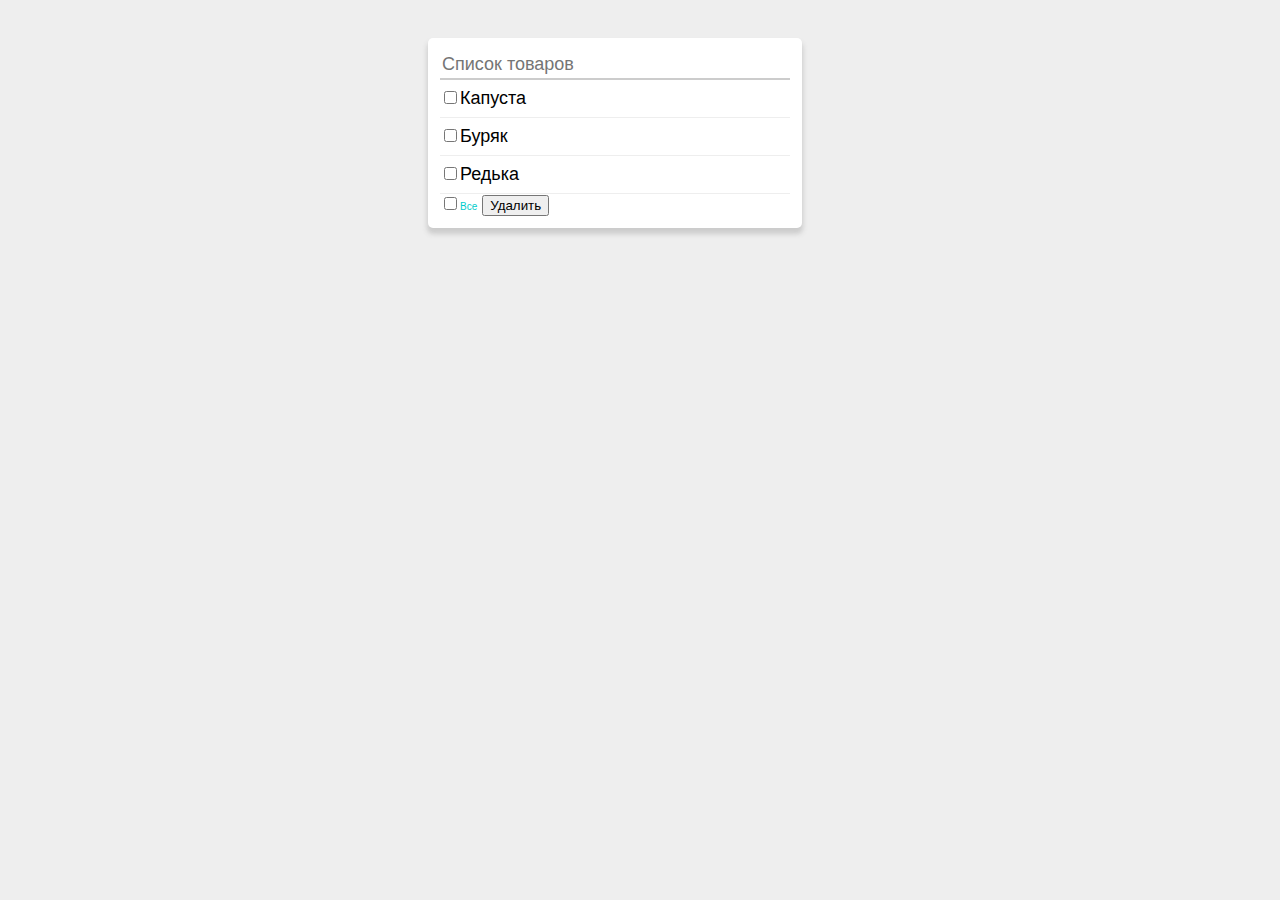
<file: binariJSdz2/index.html>
<html>
	<head>
		<meta http-equiv="Content-Type" content="text/html; charset=utf-8" />
		<link rel="stylesheet" type="text/css" href="style.css" />
		<script src="https://ajax.googleapis.com/ajax/libs/jquery/1.8.1/jquery.min.js"></script>
    <script language="javascript" src="js/func.js"></script>


	</head>

  <body>
		<div id="todo-app">
        <input type="text" id="new-todo" placeholder="Cписок товаров">
        <div class="list">
            <div class="todo">
                <label class="todo-label">
                    <input type="checkbox" value="" class="delCheck">Капуста</label> <a href="#" class="remove">x</a>

            </div>
            <div class="todo">
                <label class="todo-label">
                    <input type="checkbox" value="" class="delCheck">Буряк</label> <a href="#" class="remove">x</a>

            </div>
            <div class="todo">
                <label class="todo-label">
                    <input type="checkbox" value="" class="delCheck">Редька</label> <a href="#" class="remove">x</a>

            </div>
        </div>
        <label class="todo-all">
         <input type="checkbox" value="" class="todo-all">Все</label>
        <button class="clear-done">Удалить</button>
    </div>
  </body>
</html>
</file>
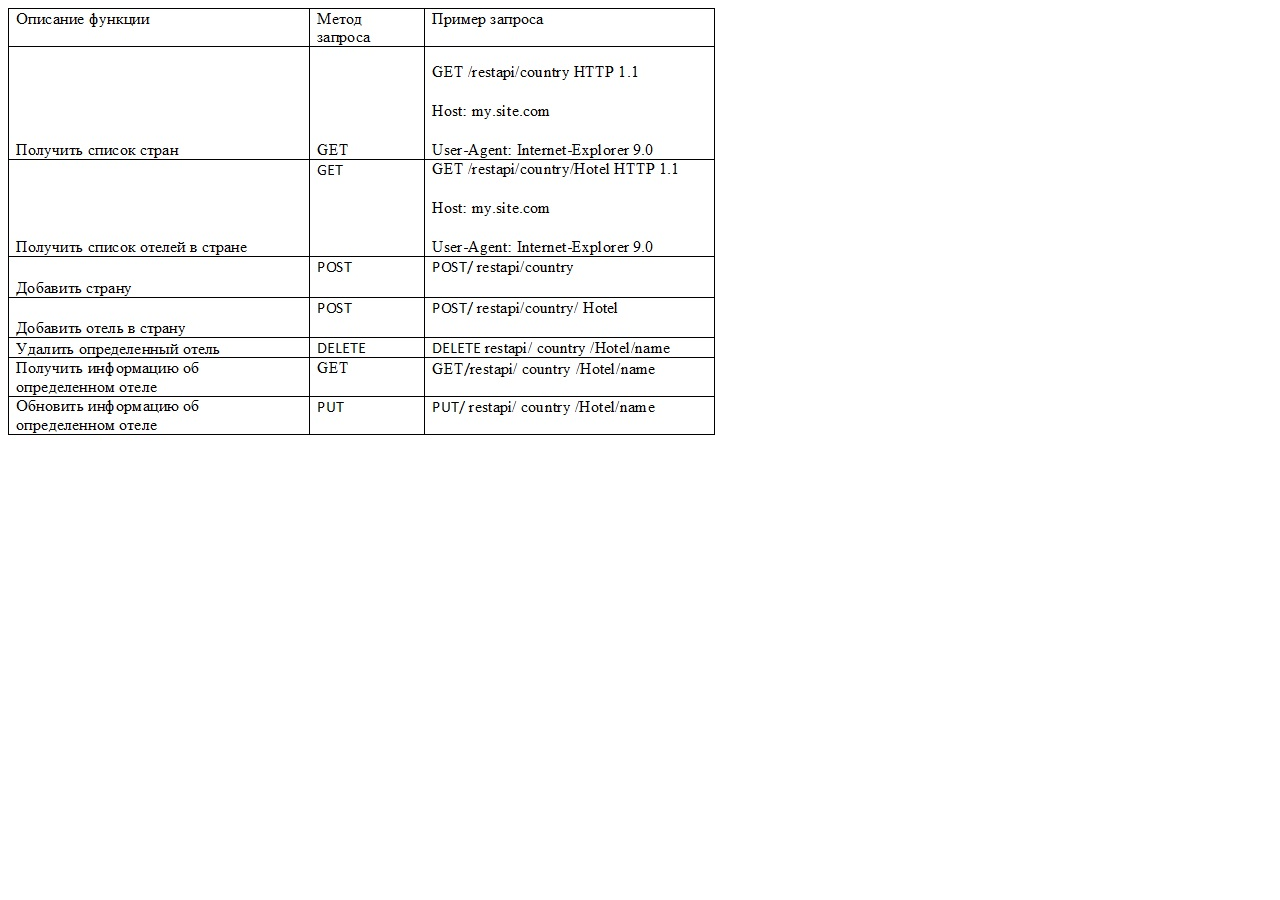
<file: binariJSdz3/index.html>
﻿<!DOCTYPE html PUBLIC "-//W3C//DTD XHTML 1.0 Transitional//EN" "http://www.w3.org/TR/xhtml1/DTD/xhtml1-transitional.dtd">
<html xmlns="http://www.w3.org/1999/xhtml">
<head>
<meta http-equiv="Content-Type" content="text/html; charset=utf-8" />
<title>ДЗ3</title>

</header>
<body>
<img src="схема базы данных.jpg" alt="схема базы данных"> 
</body>
</html>
</file>
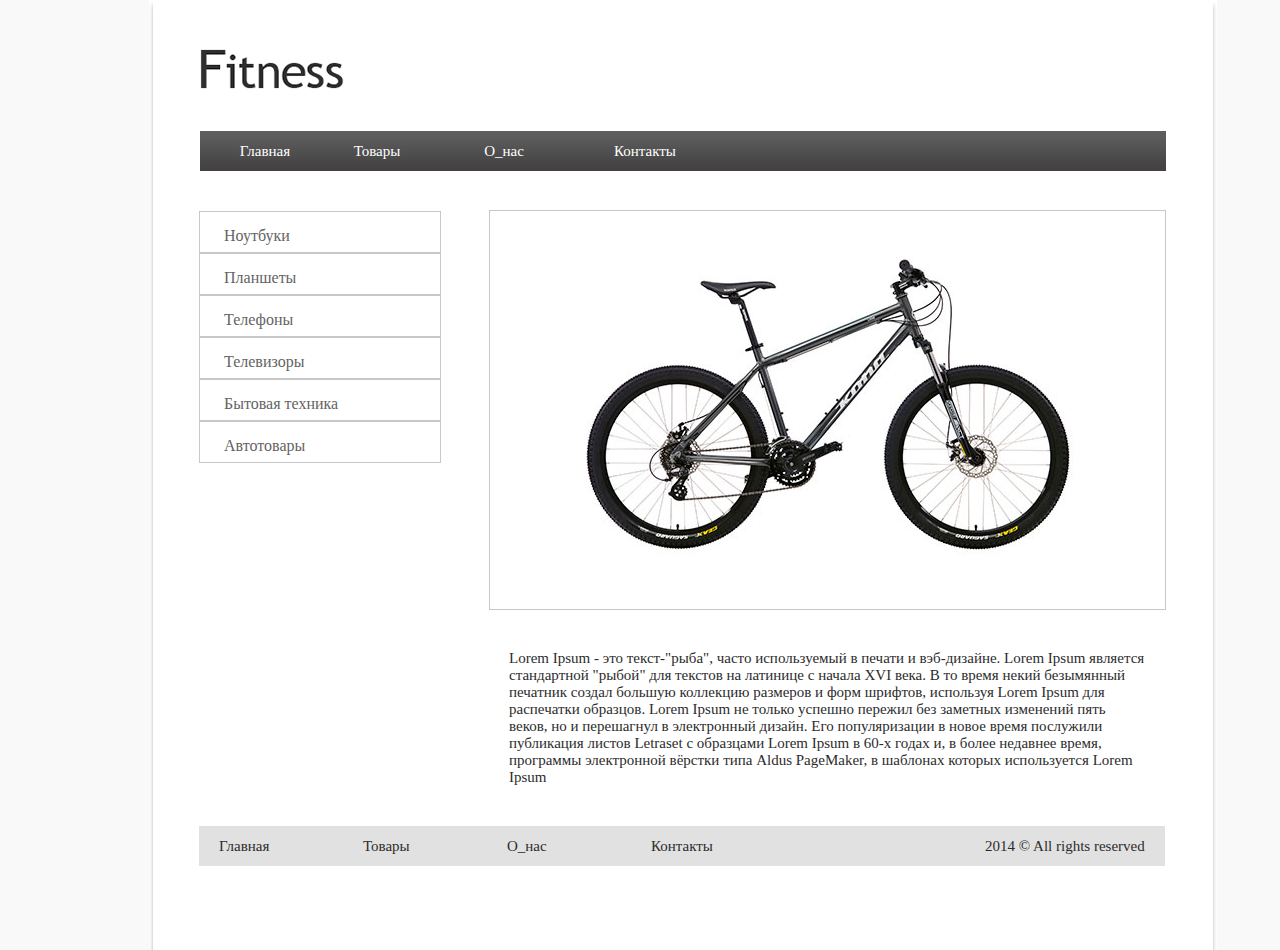
<file: dz3/index.html>
﻿<!DOCTYPE html>
<html >
<head>
  <title>dz3</title>
  <meta charset="utf-8">
  <link rel="stylesheet" href="css/style.css">
</head>
<body>
  <!--обертка-->
<div class="box">
  <!--header-->
  <div class="header">
      <!--logo-->
  <img src="img/logo.png" alt="logo">
  <!--menu_top-->

    <ul class="menu">

      <li><a href="#">Главная</a></li>
      <li><a href="#">Товары</a></li>
      <li><a href="#">О_нас</a></li>
      <li><a href="#">Контакты</a></li>
  </ul>

  <!-- end menu_top-->
  </div>
    <!--end header-->
      <!--menu_left-->
    <ul class="menu_left">
        <li> <a href="#">Ноутбуки</a></li>
        <li> <a href="#">Планшеты</a></li>
        <li> <a href="#">Телефоны</a></li>
        <li> <a href="#">Телевизоры</a></li>
        <li> <a href="#">Бытовая техника</a></li>
        <li> <a href="#">Автотовары</a></li>
    </ul>
        <!-- END menu_left-->
        <!-- CONTENT-->
  <div class="content">
    <div class="img_content">
    <img  src="img/img_content.jpg" alt="content">
  </div>
    <p>Lorem Ipsum - это текст-"рыба", часто используемый в печати и вэб-дизайне.
      Lorem Ipsum является стандартной "рыбой" для текстов на латинице с начала XVI века.
       В то время некий безымянный печатник создал большую коллекцию размеров и форм шрифтов,
       используя Lorem Ipsum для распечатки образцов. Lorem Ipsum не только успешно пережил без
       заметных изменений пять веков, но и перешагнул в электронный дизайн. Его популяризации
       в новое время послужили публикация листов Letraset с образцами Lorem Ipsum в 60-х годах и,
       в более недавнее время, программы электронной вёрстки типа Aldus PageMaker,
       в шаблонах которых используется Lorem Ipsum</p>

  </div>
       <!-- END  CONTENT-->
       <!-- FOOTER-->
       <ul class="menu_bottom">
           <li><a href="#">Главная</a></li>
           <li><a href="#">Товары</a></li>
           <li><a href="#">О_нас</a></li>
           <li><a href="#">Контакты</a></li>
           <li> <a href="#">2014 &copy; All rights reserved</a></li>
       </ul>
        <!-- END FOOTER-->

  </div>
  </body>
</html>
</file>
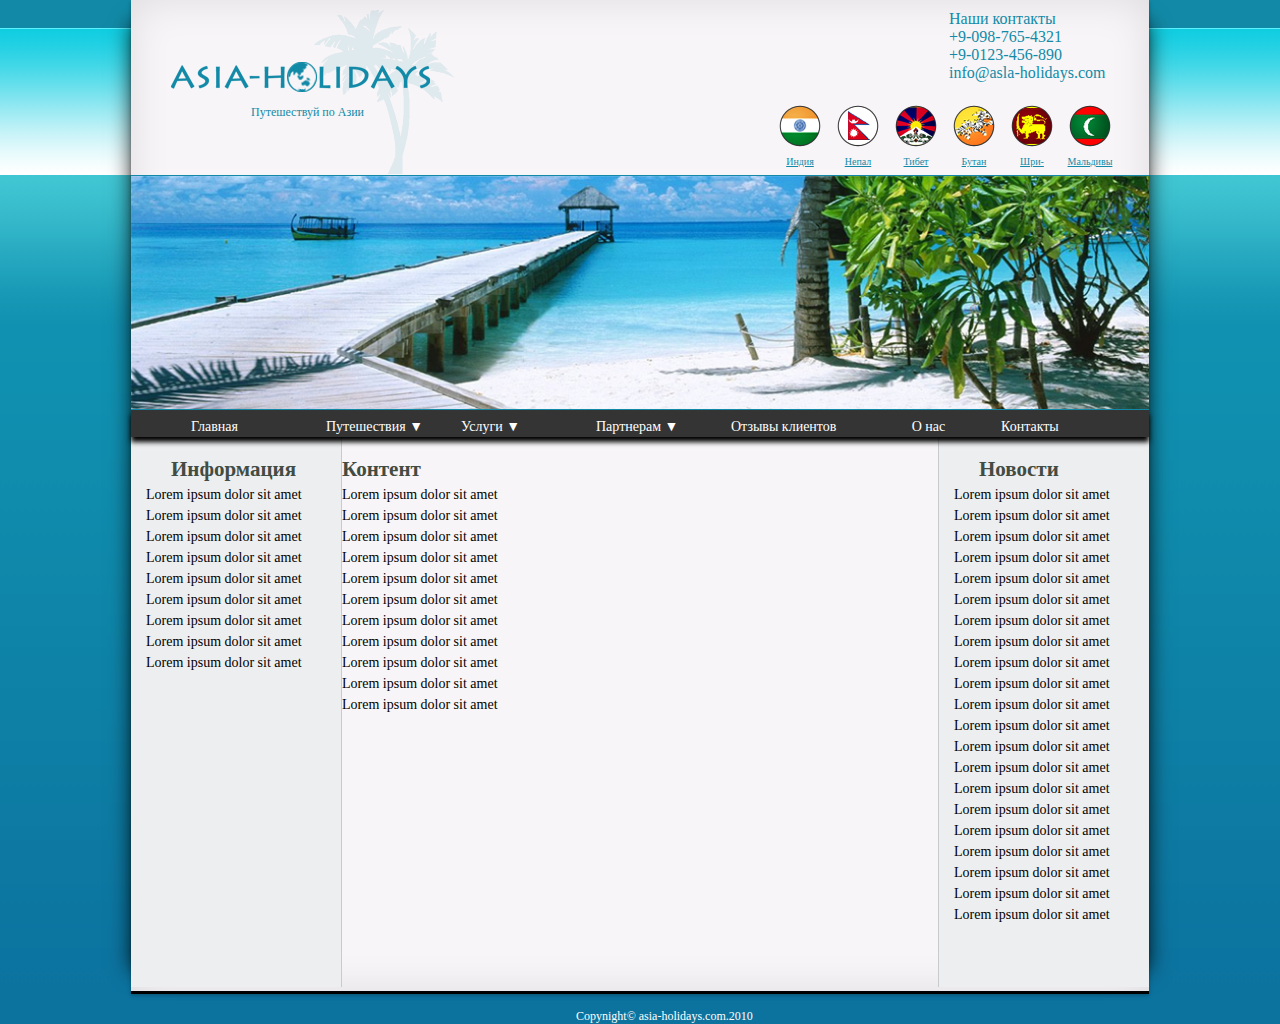
<file: dz4/index.html>
﻿<!DOCTYPE html>
<html>
<head>
  <title>dz4</title>
  <meta charset="utf-8">
  <link rel="stylesheet" href="css/style.css">

</head>
<body>
<!--обертка-->
  <div class="wrapper">
<!--header-->
   <div class="header">
   <div class="logo">
    <a href="#"><img src="img/logo.png" alt="logo"></a>
    <p> Путешествуй по Азии</p>
  </div>
   <div class="contact">
    <P>Наши контакты</P>
    <p>+9-098-765-4321</p>
    <p>+9-0123-456-890</p>
    <p>info@asla-holidays.com</p>
  </div>
    <ul class="city">
    <li><a href="#">  <img src="img/indiy.png" alt="Индия">Индия</a></li>
    <li><a href="#"><img src="img/nepal.png" alt="Непал">Непал</a></li>
    <li><a href="#"><img src="img/tibet.png" alt="Тибет">Тибет</a></li>
    <li><a href="#"><img src="img/bhutan.png" alt="Бутан">Бутан</a></li>
    <li><a href="#"><img src="img/sri-lanka.png" alt="Шри-Ланка">Шри-Ланка</a></li>
    <li><a href="#"><img src="img/maldives.png" alt="Мальдивы">Мальдивы</a></li>
    </ul>
   </div>
 <!--END header-->
<!--foto-->
    <div class="foto">
    <img src="img/foto.png" alt="Индия">
    </div>
<!--END foto-->
<!--menu-->
  <div class="menu">
    <ul class="nav">
      <li><a href="#">Главная</a></li>
      <li><a href="#">Путешествия &#9660;</a>
      <ul>
        <li><a href="#">Путешествия1</a></li>
        <li><a href="#">Путешествия2</a></li>
        <li><a href="#">Путешествия3</a></li>
        <li><a href="#">Путешествия4</a></li>
        <li><a href="#">Путешествия5</a></li>
      </ul>
    </li>
      <li><a href="#">Услуги &#9660;</a>
        <ul>
          <li><a href="#">Путешествия1</a></li>
          <li><a href="#">Путешествия2</a></li>
          <li><a href="#">Путешествия3</a></li>
          <li><a href="#">Путешествия4</a></li>
          <li><a href="#">Путешествия5</a></li>
        </ul>
      </li>
      <li><a href="#">Партнерам &#9660;</a>
        <ul>
          <li><a href="#">Путешествия1</a></li>
          <li><a href="#">Путешествия2</a></li>
          <li><a href="#">Путешествия3</a></li>
          <li><a href="#">Путешествия4</a></li>
          <li><a href="#">Путешествия5</a></li>
        </ul></li>
      <li><a href="#">Отзывы клиентов</a></li>
      <li><a href="#">О нас</a></li>
      <li><a href="#">Контакты</a></li>
    </ul>
  </div>

<!--END menu-->
<!--Контейнер для левой и правой калонки-->
  <div class="conteiner clearfix">
  <div class="box_left">
    <h2> Информация </h2>
    <p>Lorem ipsum dolor sit amet</p>
    <p>Lorem ipsum dolor sit amet</p>
    <p>Lorem ipsum dolor sit amet</p>
    <p>Lorem ipsum dolor sit amet</p>
    <p>Lorem ipsum dolor sit amet</p>
    <p>Lorem ipsum dolor sit amet</p>
    <p>Lorem ipsum dolor sit amet</p>
    <p>Lorem ipsum dolor sit amet</p>
    <p>Lorem ipsum dolor sit amet</p>
  </div>

  <div class="box_right">
    <h2> Новости</h2>
    <p>Lorem ipsum dolor sit amet</p>
    <p>Lorem ipsum dolor sit amet</p>
    <p>Lorem ipsum dolor sit amet</p>
    <p>Lorem ipsum dolor sit amet</p>
    <p>Lorem ipsum dolor sit amet</p>
    <p>Lorem ipsum dolor sit amet</p>
    <p>Lorem ipsum dolor sit amet</p>
    <p>Lorem ipsum dolor sit amet</p>
    <p>Lorem ipsum dolor sit amet</p>
    <p>Lorem ipsum dolor sit amet</p>
    <p>Lorem ipsum dolor sit amet</p>
    <p>Lorem ipsum dolor sit amet</p>
    <p>Lorem ipsum dolor sit amet</p>
    <p>Lorem ipsum dolor sit amet</p>
    <p>Lorem ipsum dolor sit amet</p>
    <p>Lorem ipsum dolor sit amet</p>
    <p>Lorem ipsum dolor sit amet</p>
    <p>Lorem ipsum dolor sit amet</p>
    <p>Lorem ipsum dolor sit amet</p>
    <p>Lorem ipsum dolor sit amet</p>
    <p>Lorem ipsum dolor sit amet</p>
  </div>
<!--Контейнер для контента по серидине -->
<div class="content">
  <h2> Контент</h2>
  <p>Lorem ipsum dolor sit amet</p>
  <p>Lorem ipsum dolor sit amet</p>
  <p>Lorem ipsum dolor sit amet</p>
  <p>Lorem ipsum dolor sit amet</p>
  <p>Lorem ipsum dolor sit amet</p>
  <p>Lorem ipsum dolor sit amet</p>
  <p>Lorem ipsum dolor sit amet</p>
  <p>Lorem ipsum dolor sit amet</p>
  <p>Lorem ipsum dolor sit amet</p>
  <p>Lorem ipsum dolor sit amet</p>
  <p>Lorem ipsum dolor sit amet</p>
</div>
<!--END Контейнер для контента по серидине-->
  </div>
<!--END Контейнер для левой и правой калонки-->
</div>
<!--END обертка-->
<div class="copyn">
  <p>Copynight&copy; asia-holidays.com.2010</p>
</div>
</body>
</html>
</file>
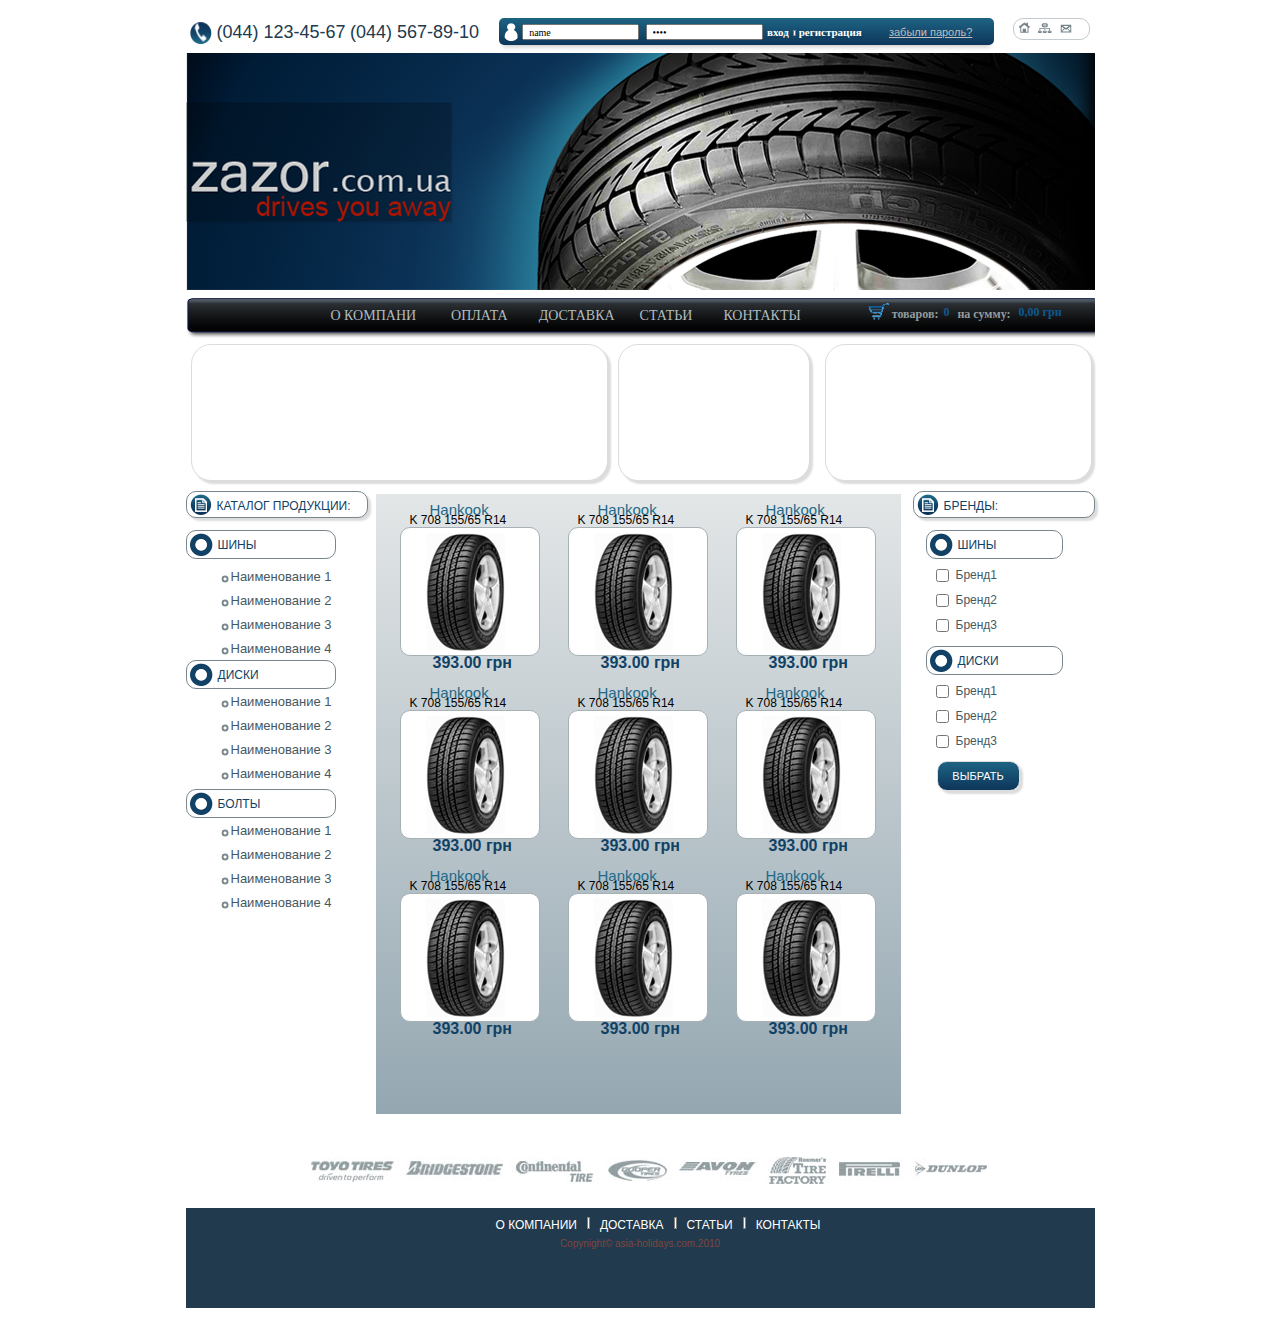
<file: dz6/index.html>
<!DOCTYPE html>
<html>
<head>
  <title>dz6</title>
  <meta charset="utf-8">
  <link rel="stylesheet" href="css/style.css">
</head>

    <body>
    <!--обертка-->
    <div class="wrapper">
  <!--header верхняя понель с фото-->
<header>
  <div class="top_info">
  <div class="pfone">
  <img src="img/phone.png" alt="phone" />
  <span>(044) 123-45-67</span>  <span>(044) 567-89-10 </span></div>
  <div class="login">
  <img src="img/log.png" alt="phone" />
  <form class="" action="index.html" method="GET">
    <input type="text" name="name" value="name" placeholder="Логин" class="text">
    <input type="password" name="pass" value="pass" placeholder="пароль" class="text">
    <input type="submit"  value="вход" >
    <hr noshade/>
    <input type="submit"  value="регистрация ">
    <a href="#">забыли пароль?</a>
  </form>
  </div>
  <div class="mape">
    <a href="#"><img src="img/home.png" alt="home"></a>
    <a href="#"><img src="img/mape.png" alt="mape"></a>
    <a href="#"><img src="img/pismo.png" alt="pismo"></a>
  </div>
  </div>
<div class="head">
<a href="/index"></a>
</div>
</header>
<!--Менюшка-->
<div class="nav">
<menu class="nav_lu">
  <li><a href="#">О КОМПАНИ</a></li>
  <li><a href="#">ОПЛАТА</a></li>
  <li><a href="#">ДОСТАВКА</a></li>
  <li><a href="#">СТАТЬИ</a></li>
  <li><a href="#">КОНТАКТЫ</a></li>
</menu>
<div class="corf">
<a href="#"><img src="img/korzina.png" alt="korzina" /></a>
<span>товаров:<span style="color:#0d5a8f; padding-left:5px;padding-right:5px">0</span> </span>  <span> на сумму: <span style="color:#0d5a8f; padding-left:5px;padding-right:10px">0,00 грн</span> </span></div>
</div>
<!--END Менюшка-->
<!--ТРИ ФОРМЫ-->
<div class="formu">
  <div class="forma1">
  </div>
  <div class="forma2">
  </div>
  <div class="forma3">
  </div>
</div>
<!--END ФОРМЫ-->
<!-- Контейнер для контента по серидине-->
<div class="conteiner clearfix">
<!--ЛЕВОЕ МЕНЮ-->
  <aside class="left">
  <!--<div class="katalog">-->
  <p class="katalog">  <img src="img/katalog.png" alt="katalog" />КАТАЛОГ ПРОДУКЦИИ:</p>
  <p class="katalog-title"><img src="img/marker1.png" alt="marker" />ШИНЫ</p>
  <a href="#" class="katalog1"> Наименование 1 </a>
  <a href="#" class="katalog1"> Наименование 2 </a>
  <a href="#" class="katalog1"> Наименование 3 </a>
  <a href="#" class="katalog1"> Наименование 4 </a>

 <p class="katalog-title2"><img src="img/marker1.png" alt="marker" />ДИСКИ</p>
  <a href="#" class="katalog2"> Наименование 1 </a>
  <a href="#" class="katalog2"> Наименование 2 </a>
  <a href="#" class="katalog2"> Наименование 3 </a>
  <a href="#" class="katalog2"> Наименование 4 </a>

  <p class="katalog-title2"><img src="img/marker1.png" alt="marker" />БОЛТЫ</p>
   <a href="#" class="katalog2"> Наименование 1 </a>
   <a href="#" class="katalog2"> Наименование 2 </a>
   <a href="#" class="katalog2"> Наименование 3 </a>
   <a href="#" class="katalog2"> Наименование 4 </a>
  </aside>

<!--ПРАВОЕ МЕНЮ-->
  <aside class="right">
  <form class="" action="index.html" method="GET">
    <p class="katalog">  <img src="img/katalog.png" alt="katalog" />БРЕНДЫ:</p>
    <p class="katalog-title"><img src="img/marker1.png" alt="marker" />ШИНЫ</p>
    <p class="checkbox">
    <input type="checkbox" name="checked" value="brand1" /> Бренд1 </p>
    <p class="checkbox">
    <input type="checkbox" name="checked1" value="brand2" /> Бренд2</p>
    <p class="checkbox">
    <input type="checkbox" name="checked2" value="brand3" />Бренд3 </p>

   <p class="katalog-title"><img src="img/marker1.png" alt="/marker" />ДИСКИ</p>
   <p class="checkbox">
   <input type="checkbox" name="checked3" value="brand4" />  Бренд1 </p>
   <p class="checkbox">
   <input type="checkbox" name="checked4" value="brand5" />  Бренд2</p>
   <p class="checkbox">
   <input type="checkbox" name="checked5"  value="brand6" />  Бренд3 </p>
   <button class="right-bottom" name="" value="button">ВЫБРАТЬ</button>
  </form>
  </aside>

<!--Контейнер для контента по серидине -->
<main>
<div class="tovar">
<p class="brend"> Hankook </p>
<p class="size">K 708 155/65 R14 </p>
<div class="foto"><a href="#"><img src="img/foto.png" alt="tovar" /></a></div>
<p class="price">393.00 грн</p></div>
<div class="tovar">
<p class="brend"> Hankook </p>
<p class="size">K 708 155/65 R14 </p>
<div class="foto"><a href="#"><img src="img/foto.png" alt="tovar" /></a></div>
<p class="price">393.00 грн</p></div>
<div class="tovar">
<p class="brend"> Hankook </p>
<p class="size">K 708 155/65 R14 </p>
<div class="foto"><a href="#"><img src="img/foto.png" alt="tovar" /></a></div>
<p class="price">393.00 грн</p></div>
<div class="tovar">
<p class="brend"> Hankook </p>
<p class="size">K 708 155/65 R14 </p>
<div class="foto"><a href="#"><img src="img/foto.png" alt="tovar" /></a></div>
<p class="price">393.00 грн</p></div>
<div class="tovar">
<p class="brend"> Hankook </p>
<p class="size">K 708 155/65 R14 </p>
<div class="foto"><a href="#"><img src="img/foto.png" alt="tovar" /></a></div>
<p class="price">393.00 грн</p></div>
<div class="tovar">
<p class="brend"> Hankook </p>
<p class="size">K 708 155/65 R14 </p>
<div class="foto"><a href="#"><img src="img/foto.png" alt="tovar" /></a></div>
<p class="price">393.00 грн</p></div>
<div class="tovar">
<p class="brend"> Hankook </p>
<p class="size">K 708 155/65 R14 </p>
<div class="foto"><a href="#"><img src="img/foto.png" alt="tovar" /></a></div>
<p class="price">393.00 грн</p></div>
<div class="tovar">
<p class="brend"> Hankook </p>
<p class="size">K 708 155/65 R14 </p>
<div class="foto"><a href="#"><img src="img/foto.png" alt="tovar" /></a></div>
<p class="price">393.00 грн</p></div>
<div class="tovar">
<p class="brend"> Hankook </p>
<p class="size">K 708 155/65 R14 </p>
<div class="foto"><a href="#"><img src="img/foto.png" alt="tovar" /></a></div>
<p class="price">393.00 грн</p></div>
</main>
<!--END Контейнер для контента по серидине-->
  </div>
<!--END Контейнер для левой и правой калонки-->
<!--ФУТЕР-->
<div class="brend_footer">
  <img src="img/brand-logo.jpg" alt="brend_footer" />
</div>
<footer>
<ul class="menu_footer">
  <li><a href="#">О КОМПАНИИ</a><hr noshade/></li>
  <li><a href="#">ДОСТАВКА</a><hr noshade/></li>
  <li><a href="#">СТАТЬИ</a><hr noshade/></li>
  <li><a href="#">КОНТАКТЫ</a></li>
</ul>
<div class="copyn">
  <p>Copynight© asia-holidays.com.2010</p>
</div>
 </footer>
 <!--END ФУТЕР-->
   </div>
 </body>
 </html>
</file>
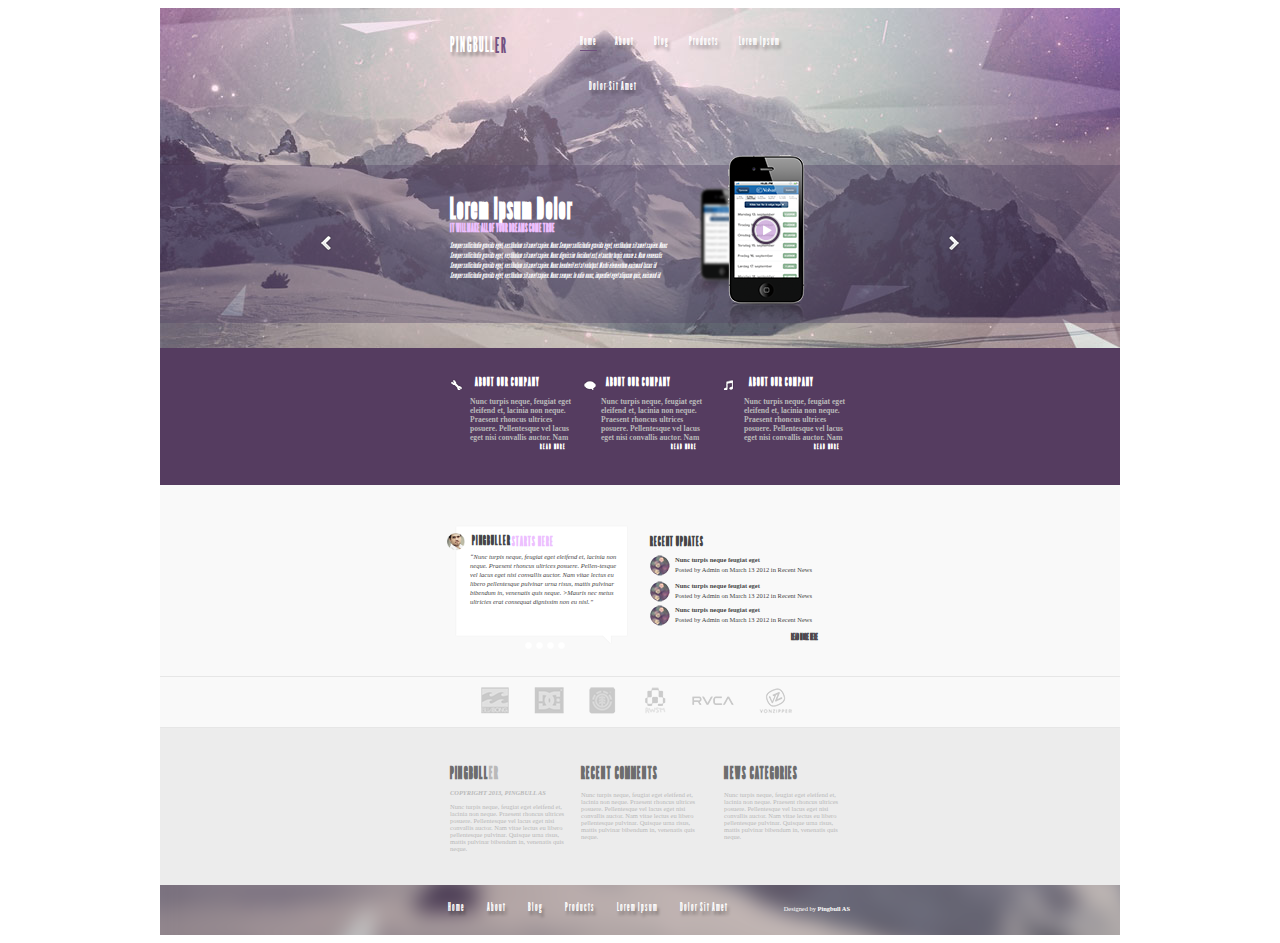
<file: dz7/index.html>
<!DOCTYPE html>
<html>
<head>
  <title>dz7</title>
  <meta charset="utf-8">
  <link rel="stylesheet" href="css/style.css">
  <link href="css/media-queries.css" rel="stylesheet" type="text/css">
<style>
<!--  ПОДКЛЮЧЕНИЕ ШРИФТА -->

@font-face {
    font-family: 'league_gothiccondensed_italic';
    src: url('fonts/leaguegothic-condenseditalic-webfont.eot');
    src: url('fonts/leaguegothic-condenseditalic-webfont.eot?#iefix') format('embedded-opentype'),
         url('fonts/leaguegothic-condenseditalic-webfont.woff2') format('woff2'),
         url('fonts/leaguegothic-condenseditalic-webfont.woff') format('woff'),
         url('fonts/leaguegothic-condenseditalic-webfont.ttf') format('truetype');
    font-weight: normal;
    font-style: normal;

}
@font-face {
    font-family: 'league_gothicCnRg';
    src: url('fonts/leaguegothic-condensedregular-webfont.eot');
    src: url('fonts/leaguegothic-condensedregular-webfont.eot?#iefix') format('embedded-opentype'),
         url('fonts/leaguegothic-condensedregular-webfont.woff2') format('woff2'),
         url('fonts/leaguegothic-condensedregular-webfont.woff') format('woff'),
         url('fonts/leaguegothic-condensedregular-webfont.ttf') format('truetype');
    font-weight: normal;
    font-style: normal;

}
</style>
</head>
    <body>
  <div id="pagewrap">
   <header id="header">
     <div class="wrapper">
    <!--  СОЗДАНИЕ ЛОГОТИПА -->
      <hgroup>
        <span  class="site-logo"><a href="#">PINGBULL</a></span>
        <span  class="site-logo1"><a href="#">ER</a></span>
      </hgroup>
      <!--СОЗДАНИЕ МЕНЮ ДЛЯ  header -->
      <nav>
         <ul class="main-nav">
            <li class="opened"><a href="#">Home</a> <ul class="sub-menu"><li><a href="#">About </a></li>
            <li><a href="#">Blog </a></li>
            <li><a href="#">Products</a></li>
            <li><a href="#">Lorem Ipsum</a></li>
            <li><a href="#">Dolor Sit Amet</a></li></ul></li>
            <li><a href="#">About </a></li>
            <li><a href="#">Blog </a></li>
            <li><a href="#"> Products</a></li>
            <li><a href="#">Lorem Ipsum</a></li>
            <li><a href="#">Dolor Sit Amet</a></li>
         </ul>
      </nav>
      </div>
      <!-- СОЗДАНИЕ СЛАЙДА -->
      <div class="slaid">
      <a href="#" ><img src="img/left-arrow.png" alt="" class="left-arrow"></a>
      <div class="wrapper slaid-foto"><h3>Lorem Ipsum Dolor</h3> <h4>IT WILL MAKE ALL OF YOUR DREAMS COME TRUE</h4>
      <p>Semper sollicitudin gravida eget, vestibulum sit amet sapien. Nunc Semper sollicitudin gravida eget, vestibulum sit amet sapien. Nunc<br> Semper sollicitudin gravida eget, vestibulum sit amet sapien. Nunc dignissim tincidunt est, et auctor turpis ornare a. Nam venenatis<br>Semper sollicitudin gravida eget, vestibulum sit amet sapien. Nunc  hendrerit est at volutpat. Morbi elementum euismod lacus id<br> Semper sollicitudin gravida eget, vestibulum sit amet sapien. Nunc semper. In odio nunc, imperdiet eget aliquam quis, euismod id </p>
     <img src="img/fonemini.png" alt="" class="fonemini">
     <img src="img/fone.png" alt="" class="fone"></div>
     <a href="#" ><img src="img/right-arrow.png" alt="" class="right-arrow"></a>
     <form name="test" method="post" action="input1.php">
     <label class="my-custom-label">
     <input name="test" type="radio" />
     <span></span>
     </label>
     <label class="my-custom-label">
     <input name="test" type="radio" />
     <span></span>
     </label>
     <label class="my-custom-label">
     <input name="test" type="radio" />
     <span></span>
     </label>
     <label class="my-custom-label">
    <input name="test" type="radio" />
    <span></span></label>
    </form>
     </div>
    <!-- END СОЗДАНИЕ СЛАЙДА -->
   </header>
   <!--  END header -->
   <!--  СОЗДАНИЕ abouts И СПРАЙТА -->
  <article class="Blurbs">
  <div class="wrapper">
  <div class="abouts">
  <div class="about"><a href="#"class="img1"></a><h1>ABOUT OUR COMPANY</h1><h3>Nunc turpis neque, feugiat eget eleifend et, lacinia non neque. Praesent rhoncus ultrices posuere. Pellentesque vel lacus eget nisi convallis auctor. Nam </h3><h4>READ MORE</h4></div>
  <div class="about3"><a href="#"class="img2"></a><h1>ABOUT OUR COMPANY</h1><h3>Nunc turpis neque, feugiat eget eleifend et, lacinia non neque. Praesent rhoncus ultrices posuere. Pellentesque vel lacus eget nisi convallis auctor. Nam </h3><h4>READ MORE</h4></div>
  <div class="about2"><a href="#"class="img3"></a><h1>ABOUT OUR COMPANY</h1><h3>Nunc turpis neque, feugiat eget eleifend et, lacinia non neque. Praesent rhoncus ultrices posuere. Pellentesque vel lacus eget nisi convallis auctor. Nam </h3><h4>READ MORE</h4></div>
  </div></div></article>
  <!--  СОЗДАНИЕ БЛОГОВ -->
  <main>
  <div class="testimonial">
  <img src="img/fotomen.png" alt="">
  <h4>PingbulLer</h4><h5> starts here</h5>
  <p>“Nunc turpis neque, feugiat eget eleifend et, lacinia non neque. Praesent rhoncus ultrices posuere. Pellen-tesque vel lacus eget nisi convallis auctor. Nam vitae lectus eu libero pellentesque pulvinar urna risus, mattis pulvinar bibendum in, venenatis quis neque. >Mauris nec metus ultricies erat consequat dignissim non eu nisl.”</p>
  <form name="test" method="post" action="input1.php">
  <label class="my-custom-label2">
  <input name="test" type="radio" />
  <span></span>
  </label>
  <label class="my-custom-label2">
  <input name="test" type="radio" />
  <span></span>
  </label>
  <label class="my-custom-label2">
  <input name="test" type="radio" />
  <span></span>
  </label>
  <label class="my-custom-label2">
  <input name="test" type="radio" />
  <span></span></label>
  </form></div>
   <div class="blog">
   <h4>RECENT UPDATES</h4>
    <img src="img/recent.png" > <h5 class=>Nunc turpis neque feugiat eget </h5>
    <p class=>Posted by Admin on March 13 2012 in Recent News </p>
    <div class="blog1">
    <img src="img/recent.png"> <h5>Nunc turpis neque feugiat eget </h5>
    <p >Posted by Admin on March 13 2012 in Recent News </p></div>
    <div class="blog2">
    <img src="img/recent.png" > <h5>Nunc turpis neque feugiat eget </h5><p>Posted by Admin on March 13 2012 in Recent News </p>
    </div>
    <h3>READ MORE HERE</h3>
    </div>
   </main>
    <!--  ФОТО БЛОГОВ -->
   <div class="logos">
    <img src="img/logos.png" alt="" />
   </div>
    <!--  СОЗДАНИЕ НОВОСТНЫХ БЛОКОВ -->
   <article class="new">
   <div class="wrapper">
   <div class="new1">
   <h1>PingbulL<strong>er</strong></h1>
   <h2>Copyright 2013, Pingbull AS</h2><p>Nunc turpis neque, feugiat eget eleifend et, lacinia non neque. Praesent rhoncus ultrices posuere. Pellentesque vel lacus eget nisi convallis auctor. Nam vitae lectus eu libero pellentesque pulvinar. Quisque urna risus, mattis pulvinar bibendum in, venenatis quis neque.</p>
    </div>
    <div class="new3"><h1>NEWS CATEGORIES</h1><p>Nunc turpis neque, feugiat eget eleifend et, lacinia non neque. Praesent rhoncus ultrices posuere. Pellentesque vel lacus eget nisi convallis auctor. Nam vitae lectus eu libero pellentesque pulvinar. Quisque urna risus, mattis pulvinar bibendum in, venenatis quis neque.</p>
    </div>
    <div class="new2"><h1>RECENT COMMENTS</h1><p>Nunc turpis neque, feugiat eget eleifend et, lacinia non neque. Praesent rhoncus ultrices posuere. Pellentesque vel lacus eget nisi convallis auctor. Nam vitae lectus eu libero pellentesque pulvinar. Quisque urna risus, mattis pulvinar bibendum in, venenatis quis neque.</p>
    </div>
    </div>
   </article>
    <!--  СОЗДАНИЕ ФУТЕР -->
   <footer >
   <div class="wrapper">
   <ul class="main-nav">
    <li><a href="#">Home</a></li>
    <li><a href="#">About </a></li>
    <li><a href="#">Blog </a></li>
    <li><a href="#"> Products</a></li>
    <li><a href="#">Lorem Ipsum</a></li>
    <li><a href="#">Dolor Sit Amet</a></li>
   </ul>
    <p>Designed by <strong>Pingbull AS</strong></p>
   </div>
   </footer>
 </div>
    </body>
  </html>
</file>
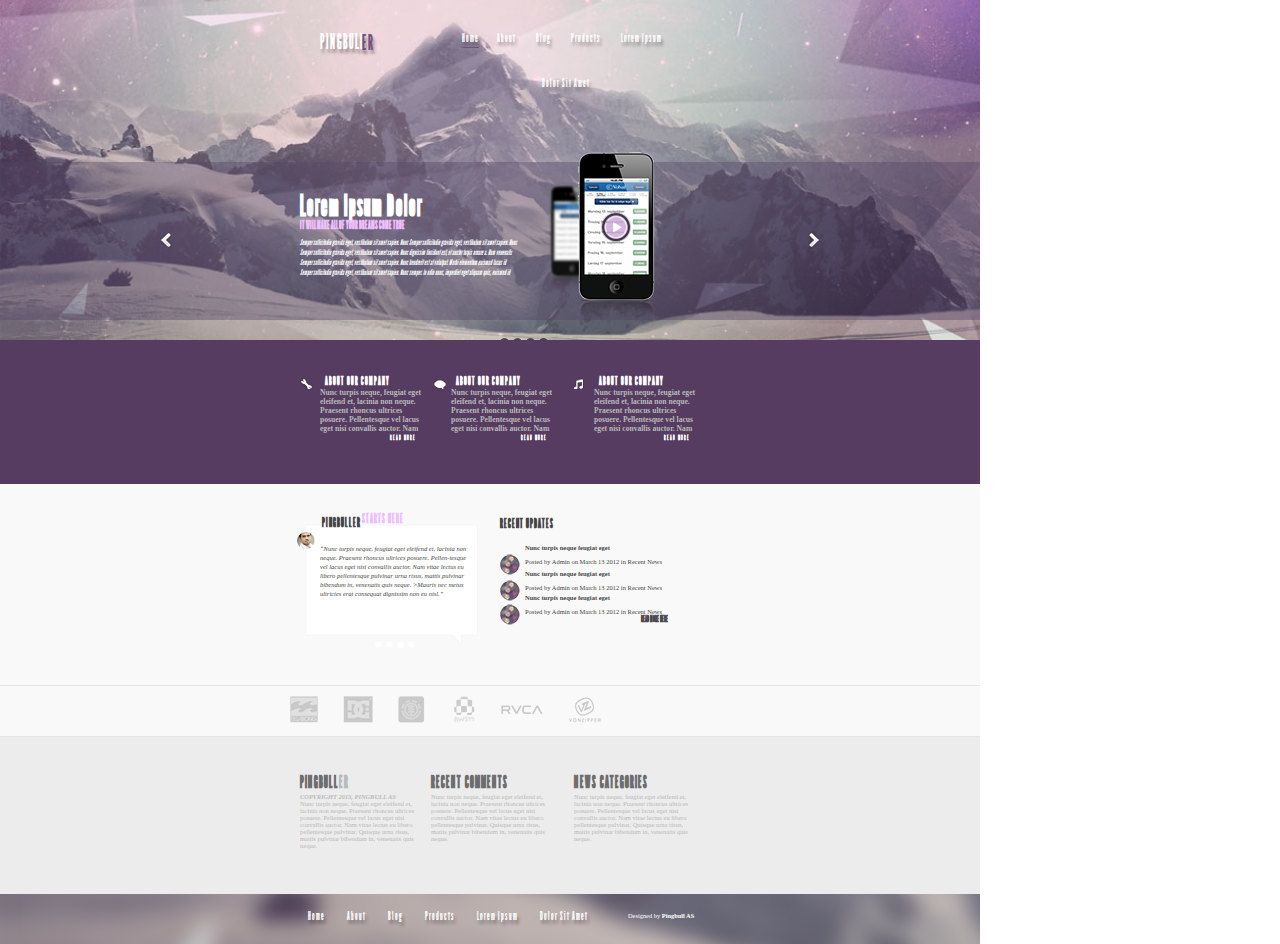
<file: dz7mobi/index.html>
<!DOCTYPE html>
<html>
<head>
  <title>dz7</title>
  <meta charset="utf-8">
  <meta name="viewport" content="width=device-width, initial-scale=1">
  <link rel="stylesheet" href="css/style.css">
  <link href="css/media-queries1.css" rel="stylesheet" type="text/css">
<style>
<!--  ����������� ������ -->

@font-face {
    font-family: 'league_gothiccondensed_italic';
    src: url('fonts/leaguegothic-condenseditalic-webfont.eot');
    src: url('fonts/leaguegothic-condenseditalic-webfont.eot?#iefix') format('embedded-opentype'),
         url('fonts/leaguegothic-condenseditalic-webfont.woff2') format('woff2'),
         url('fonts/leaguegothic-condenseditalic-webfont.woff') format('woff'),
         url('fonts/leaguegothic-condenseditalic-webfont.ttf') format('truetype');
    font-weight: normal;
    font-style: normal;

}
@font-face {
    font-family: 'league_gothicCnRg';
    src: url('fonts/leaguegothic-condensedregular-webfont.eot');
    src: url('fonts/leaguegothic-condensedregular-webfont.eot?#iefix') format('embedded-opentype'),
         url('fonts/leaguegothic-condensedregular-webfont.woff2') format('woff2'),
         url('fonts/leaguegothic-condensedregular-webfont.woff') format('woff'),
         url('fonts/leaguegothic-condensedregular-webfont.ttf') format('truetype');
    font-weight: normal;
    font-style: normal;

}
</style>
</head>
    <body>
	 <div id="pagewrap">
	 <header>
	  <div class="wrapper">
	  <hgroup>
        <span  class="site-logo"><a href="#">PINGBULL</a></span>
        <span  class="site-logo1"><a href="#">ER</a></span>
      </hgroup>
	  <!--�������� ���� ���  header -->
      <nav>
         <ul class="main-nav">
            <li class="opened"><a href="#">Home</a>
			<ul class="sub-menu">
				<li><a href="#">About </a></li>
				<li><a href="#">Blog </a></li>
				<li><a href="#">Products</a></li>
				<li><a href="#">Lorem Ipsum</a></li>
				<li><a href="#">Dolor Sit Amet</a></li>
			</ul>
			</li>
			<li ><a href="#">About </a></li>
            <li ><a href="#">Blog </a></li>
            <li ><a href="#"> Products</a></li>
            <li> <a href="#">Lorem Ipsum</a></li>
            <li ><a href="#">Dolor Sit Amet</a></li>
         </ul>
      </nav>
      </div>


      <div class="slaid">
          <a href="#" ><img src="img/left-arrow.png" alt="" class="left-arrow"></a>
        <div class="wrapper">
          <div class="slaid-foto"><h3>Lorem Ipsum Dolor</h3> <h4>IT WILL MAKE ALL OF YOUR DREAMS COME TRUE</h4>
          <p>Semper sollicitudin gravida eget, vestibulum sit amet sapien. Nunc Semper sollicitudin gravida eget, vestibulum sit amet sapien. Nunc<br> Semper sollicitudin gravida eget, vestibulum sit amet sapien. Nunc dignissim tincidunt est, et auctor turpis ornare a. Nam venenatis<br>Semper sollicitudin gravida eget, vestibulum sit amet sapien. Nunc  hendrerit est at volutpat. Morbi elementum euismod lacus id<br> Semper sollicitudin gravida eget, vestibulum sit amet sapien. Nunc semper. In odio nunc, imperdiet eget aliquam quis, euismod id </p>
         <img src="img/fonemini.png" alt="" class="fonemini">
         <img src="img/fone.png" alt="" class="fone"></div> </div>
         <a href="#" ><img src="img/right-arrow.png" alt="" class="right-arrow"></a>
         <form name="test" method="post" action="input1.php">
         <label class="my-custom-label">
         <input name="test" type="radio" />
         <span></span>
         </label>
         <label class="my-custom-label">
         <input name="test" type="radio" />
         <span></span>
         </label>
         <label class="my-custom-label">
         <input name="test" type="radio" />
         <span></span>
         </label>
         <label class="my-custom-label">
        <input name="test" type="radio" />
        <span></span></label>
        </form>
        </div>

      <!-- END СОЗДАНИЕ СЛАЙДА -->
    	 </header>
       <!--  END header -->
       <!--  СОЗДАНИЕ abouts И СПРАЙТА -->
       <article class="Blurbs">
       <div class="wrapper">
       <div class="abouts">
       <div class="about"><a href="#"class="img1"></a><h1>ABOUT OUR COMPANY</h1><h3>Nunc turpis neque, feugiat eget eleifend et, lacinia non neque. Praesent rhoncus ultrices posuere. Pellentesque vel lacus eget nisi convallis auctor. Nam </h3><h4>READ MORE</h4></div>
       <div class="about3"><a href="#"class="img2"></a><h1>ABOUT OUR COMPANY</h1><h3>Nunc turpis neque, feugiat eget eleifend et, lacinia non neque. Praesent rhoncus ultrices posuere. Pellentesque vel lacus eget nisi convallis auctor. Nam </h3><h4>READ MORE</h4></div>
       <div class="about2"><a href="#"class="img3"></a><h1>ABOUT OUR COMPANY</h1><h3>Nunc turpis neque, feugiat eget eleifend et, lacinia non neque. Praesent rhoncus ultrices posuere. Pellentesque vel lacus eget nisi convallis auctor. Nam </h3><h4>READ MORE</h4></div>
       </div></div></article>
       <!--  СОЗДАНИЕ БЛОГОВ -->
       <main>

       <div class="testimonial">
       <img src="img/fotomen.png" alt="">
       <h4>PingbulLer</h4><h5> starts here</h5>
       <p>“Nunc turpis neque, feugiat eget eleifend et, lacinia non neque. Praesent rhoncus ultrices posuere. Pellen-tesque vel lacus eget nisi convallis auctor. Nam vitae lectus eu libero pellentesque pulvinar urna risus, mattis pulvinar bibendum in, venenatis quis neque. >Mauris nec metus ultricies erat consequat dignissim non eu nisl.”</p>
       <form name="test" method="post" action="input1.php">
       <label class="my-custom-label2">
       <input name="test" type="radio" />
       <span></span>
       </label>
       <label class="my-custom-label2">
       <input name="test" type="radio" />
       <span></span>
       </label>
       <label class="my-custom-label2">
       <input name="test" type="radio" />
       <span></span>
       </label>
       <label class="my-custom-label2">
       <input name="test" type="radio" />
       <span></span></label>
       </form></div>
        <div class="blog">
        <h4>RECENT UPDATES</h4>
         <img src="img/recent.png" > <h5 class=>Nunc turpis neque feugiat eget </h5>
         <p class=>Posted by Admin on March 13 2012 in Recent News </p>
         <div class="blog1">
         <img src="img/recent.png"> <h5>Nunc turpis neque feugiat eget </h5>
         <p >Posted by Admin on March 13 2012 in Recent News </p></div>
         <div class="blog2">
         <img src="img/recent.png" > <h5>Nunc turpis neque feugiat eget </h5><p>Posted by Admin on March 13 2012 in Recent News </p>
         </div>
         <h3>READ MORE HERE</h3>
         </div>
        </main>
        <!--  ФОТО БЛОГОВ -->
       <div class="logos">
        <img src="img/logos.png" alt="" />
       </div>
        <!--  СОЗДАНИЕ НОВОСТНЫХ БЛОКОВ -->
        <article class="new">
        <div class="wrapper">
        <div class="new1">
        <h1>PingbulL<strong>er</strong></h1>
        <h2>Copyright 2013, Pingbull AS</h2><p>Nunc turpis neque, feugiat eget eleifend et, lacinia non neque. Praesent rhoncus ultrices posuere. Pellentesque vel lacus eget nisi convallis auctor. Nam vitae lectus eu libero pellentesque pulvinar. Quisque urna risus, mattis pulvinar bibendum in, venenatis quis neque.</p>
         </div>
         <div class="new3"><h1>NEWS CATEGORIES</h1><p>Nunc turpis neque, feugiat eget eleifend et, lacinia non neque. Praesent rhoncus ultrices posuere. Pellentesque vel lacus eget nisi convallis auctor. Nam vitae lectus eu libero pellentesque pulvinar. Quisque urna risus, mattis pulvinar bibendum in, venenatis quis neque.</p>
         </div>
         <div class="new2"><h1>RECENT COMMENTS</h1><p>Nunc turpis neque, feugiat eget eleifend et, lacinia non neque. Praesent rhoncus ultrices posuere. Pellentesque vel lacus eget nisi convallis auctor. Nam vitae lectus eu libero pellentesque pulvinar. Quisque urna risus, mattis pulvinar bibendum in, venenatis quis neque.</p>
         </div>
         </div>
        </article>
         <!--  СОЗДАНИЕ ФУТЕР -->
        <footer >
        <div class="wrapper">
        <ul class="main-nav">
         <li><a href="#">Home</a></li>
         <li><a href="#">About </a></li>
         <li><a href="#">Blog </a></li>
         <li><a href="#"> Products</a></li>
         <li><a href="#">Lorem Ipsum</a></li>
         <li><a href="#">Dolor Sit Amet</a></li>
        </ul>
         <p>Designed by <strong>Pingbull AS</strong></p>
        </div>
        </footer>
	 </div>
	</body>
</html>
</file>
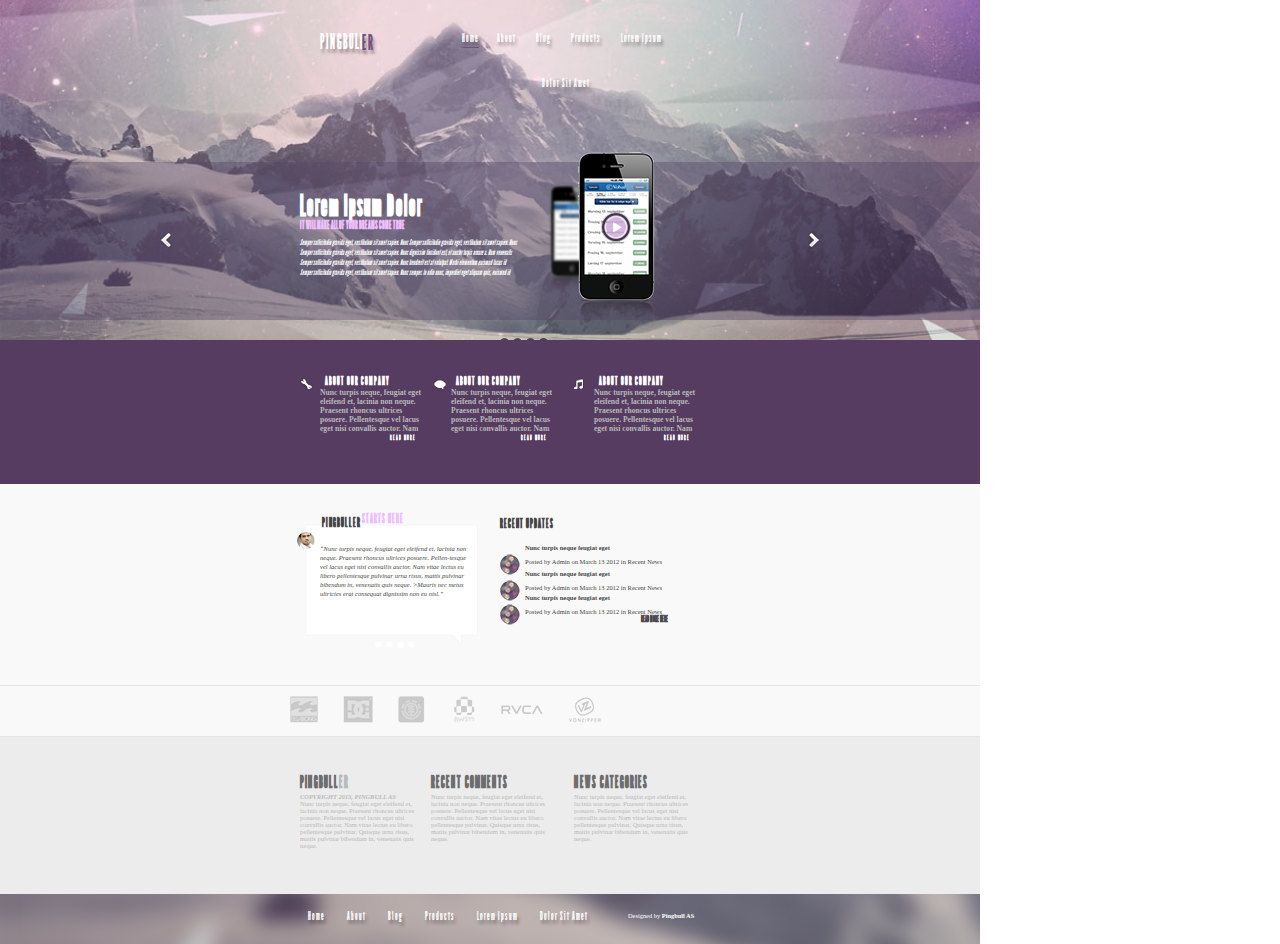
<file: dz9/index.html>
<!DOCTYPE html>
<html>
<head>
  <title>dz7</title>
  <meta charset="utf-8">
  <meta name="viewport" content="width=device-width, initial-scale=1">
  <link rel="stylesheet" href="css/style.css">
  <link href="css/media-queries1.css" rel="stylesheet" type="text/css">
  <!--[if lte IE 8]>
			<script src="html5.js"></script>
		<![endif]-->

<style>
<!--  подключение шрифта -->

@font-face {
    font-family: 'league_gothiccondensed_italic';
    src: url('fonts/leaguegothic-condenseditalic-webfont.eot');
    src: url('fonts/leaguegothic-condenseditalic-webfont.eot?#iefix') format('embedded-opentype'),
         url('fonts/leaguegothic-condenseditalic-webfont.woff2') format('woff2'),
         url('fonts/leaguegothic-condenseditalic-webfont.woff') format('woff'),
         url('fonts/leaguegothic-condenseditalic-webfont.ttf') format('truetype');
    font-weight: normal;
    font-style: normal;

}
@font-face {
    font-family: 'league_gothicCnRg';
    src: url('fonts/leaguegothic-condensedregular-webfont.eot');
    src: url('fonts/leaguegothic-condensedregular-webfont.eot?#iefix') format('embedded-opentype'),
         url('fonts/leaguegothic-condensedregular-webfont.woff2') format('woff2'),
         url('fonts/leaguegothic-condensedregular-webfont.woff') format('woff'),
         url('fonts/leaguegothic-condensedregular-webfont.ttf') format('truetype');
    font-weight: normal;
    font-style: normal;

}
</style>
</head>
    <body>
      <!--[if lt IE 8]>
			<img src="img/ie-govn.jpg">
		<![endif]-->

	 <div id="pagewrap">
	 <header>
	  <div class="wrapper">
	  <hgroup>
        <span  class="site-logo"><a href="#">PINGBULL</a></span>
        <span  class="site-logo1"><a href="#">ER</a></span>
      </hgroup>
	  <!-- header -->
      <nav>
         <ul class="main-nav">
            <li class="opened"><a href="#">Home</a>
			<ul class="sub-menu">
				<li><a href="#">About </a></li>
				<li><a href="#">Blog </a></li>
				<li><a href="#">Products</a></li>
				<li><a href="#">Lorem Ipsum</a></li>
				<li><a href="#">Dolor Sit Amet</a></li>
			</ul>
			</li>
			<li ><a href="#">About </a></li>
            <li ><a href="#">Blog </a></li>
            <li ><a href="#"> Products</a></li>
            <li> <a href="#">Lorem Ipsum</a></li>
            <li ><a href="#">Dolor Sit Amet</a></li>
         </ul>
      </nav>
      </div>


      <div class="slaid">
          <a href="#" ><img src="img/left-arrow.png" alt="" class="left-arrow"></a>
        <div class="wrapper">
          <div class="slaid-foto"><h3>Lorem Ipsum Dolor</h3> <h4>IT WILL MAKE ALL OF YOUR DREAMS COME TRUE</h4>
          <p>Semper sollicitudin gravida eget, vestibulum sit amet sapien. Nunc Semper sollicitudin gravida eget, vestibulum sit amet sapien. Nunc<br> Semper sollicitudin gravida eget, vestibulum sit amet sapien. Nunc dignissim tincidunt est, et auctor turpis ornare a. Nam venenatis<br>Semper sollicitudin gravida eget, vestibulum sit amet sapien. Nunc  hendrerit est at volutpat. Morbi elementum euismod lacus id<br> Semper sollicitudin gravida eget, vestibulum sit amet sapien. Nunc semper. In odio nunc, imperdiet eget aliquam quis, euismod id </p>
         <img src="img/fonemini.png" alt="" class="fonemini">
         <img src="img/fone.png" alt="" class="fone"></div> </div>
         <a href="#" ><img src="img/right-arrow.png" alt="" class="right-arrow"></a>
         <form name="test" method="post" action="input1.php">
         <label class="my-custom-label">
         <input name="test" type="radio" />
         <span></span>
         </label>
         <label class="my-custom-label">
         <input name="test" type="radio" />
         <span></span>
         </label>
         <label class="my-custom-label">
         <input name="test" type="radio" />
         <span></span>
         </label>
         <label class="my-custom-label">
        <input name="test" type="radio" />
        <span></span></label>
        </form>
        </div>

      <!-- END СОЗДАНИЕ СЛАЙДА -->
    	 </header>
       <!--  END header -->
       <!--  СОЗДАНИЕ abouts И СПРАЙТА -->
       <article class="Blurbs">
       <div class="wrapper">
       <div class="abouts">
       <div class="about"><a href="#"class="img1"></a><h1>ABOUT OUR COMPANY</h1><h3>Nunc turpis neque, feugiat eget eleifend et, lacinia non neque. Praesent rhoncus ultrices posuere. Pellentesque vel lacus eget nisi convallis auctor. Nam </h3><h4>READ MORE</h4></div>
       <div class="about3"><a href="#"class="img2"></a><h1>ABOUT OUR COMPANY</h1><h3>Nunc turpis neque, feugiat eget eleifend et, lacinia non neque. Praesent rhoncus ultrices posuere. Pellentesque vel lacus eget nisi convallis auctor. Nam </h3><h4>READ MORE</h4></div>
       <div class="about2"><a href="#"class="img3"></a><h1>ABOUT OUR COMPANY</h1><h3>Nunc turpis neque, feugiat eget eleifend et, lacinia non neque. Praesent rhoncus ultrices posuere. Pellentesque vel lacus eget nisi convallis auctor. Nam </h3><h4>READ MORE</h4></div>
       </div></div></article>
       <!--  СОЗДАНИЕ БЛОГОВ -->
       <main>

       <div class="testimonial">
       <img src="img/fotomen.png" alt="">
       <h4>PingbulLer</h4><h5> starts here</h5>
       <p>“Nunc turpis neque, feugiat eget eleifend et, lacinia non neque. Praesent rhoncus ultrices posuere. Pellen-tesque vel lacus eget nisi convallis auctor. Nam vitae lectus eu libero pellentesque pulvinar urna risus, mattis pulvinar bibendum in, venenatis quis neque. >Mauris nec metus ultricies erat consequat dignissim non eu nisl.”</p>
       <form name="test" method="post" action="input1.php">
       <label class="my-custom-label2">
       <input name="test" type="radio" />
       <span></span>
       </label>
       <label class="my-custom-label2">
       <input name="test" type="radio" />
       <span></span>
       </label>
       <label class="my-custom-label2">
       <input name="test" type="radio" />
       <span></span>
       </label>
       <label class="my-custom-label2">
       <input name="test" type="radio" />
       <span></span></label>
       </form></div>
        <div class="blog">
        <h4>RECENT UPDATES</h4>
         <img src="img/recent.png" > <h5 class=>Nunc turpis neque feugiat eget </h5>
         <p class=>Posted by Admin on March 13 2012 in Recent News </p>
         <div class="blog1">
         <img src="img/recent.png"> <h5>Nunc turpis neque feugiat eget </h5>
         <p >Posted by Admin on March 13 2012 in Recent News </p></div>
         <div class="blog2">
         <img src="img/recent.png" > <h5>Nunc turpis neque feugiat eget </h5><p>Posted by Admin on March 13 2012 in Recent News </p>
         </div>
         <h3>READ MORE HERE</h3>
         </div>
        </main>
        <!--  ФОТО БЛОГОВ -->
       <div class="logos">
        <img src="img/logos.png" alt="" />
       </div>
        <!--  СОЗДАНИЕ НОВОСТНЫХ БЛОКОВ -->
        <article class="new">
        <div class="wrapper">
        <div class="new1">
        <h1>PingbulL<strong>er</strong></h1>
        <h2>Copyright 2013, Pingbull AS</h2><p>Nunc turpis neque, feugiat eget eleifend et, lacinia non neque. Praesent rhoncus ultrices posuere. Pellentesque vel lacus eget nisi convallis auctor. Nam vitae lectus eu libero pellentesque pulvinar. Quisque urna risus, mattis pulvinar bibendum in, venenatis quis neque.</p>
         </div>
         <div class="new3"><h1>NEWS CATEGORIES</h1><p>Nunc turpis neque, feugiat eget eleifend et, lacinia non neque. Praesent rhoncus ultrices posuere. Pellentesque vel lacus eget nisi convallis auctor. Nam vitae lectus eu libero pellentesque pulvinar. Quisque urna risus, mattis pulvinar bibendum in, venenatis quis neque.</p>
         </div>
         <div class="new2"><h1>RECENT COMMENTS</h1><p>Nunc turpis neque, feugiat eget eleifend et, lacinia non neque. Praesent rhoncus ultrices posuere. Pellentesque vel lacus eget nisi convallis auctor. Nam vitae lectus eu libero pellentesque pulvinar. Quisque urna risus, mattis pulvinar bibendum in, venenatis quis neque.</p>
         </div>
         </div>
        </article>
         <!--  СОЗДАНИЕ ФУТЕР -->
        <footer >
        <div class="wrapper">
        <ul class="main-nav">
         <li><a href="#">Home</a></li>
         <li><a href="#">About </a></li>
         <li><a href="#">Blog </a></li>
         <li><a href="#"> Products</a></li>
         <li><a href="#">Lorem Ipsum</a></li>
         <li><a href="#">Dolor Sit Amet</a></li>
        </ul>
         <p>Designed by <strong>Pingbull AS</strong></p>
        </div>
        </footer>
	 </div>
	</body>
</html>
</file>
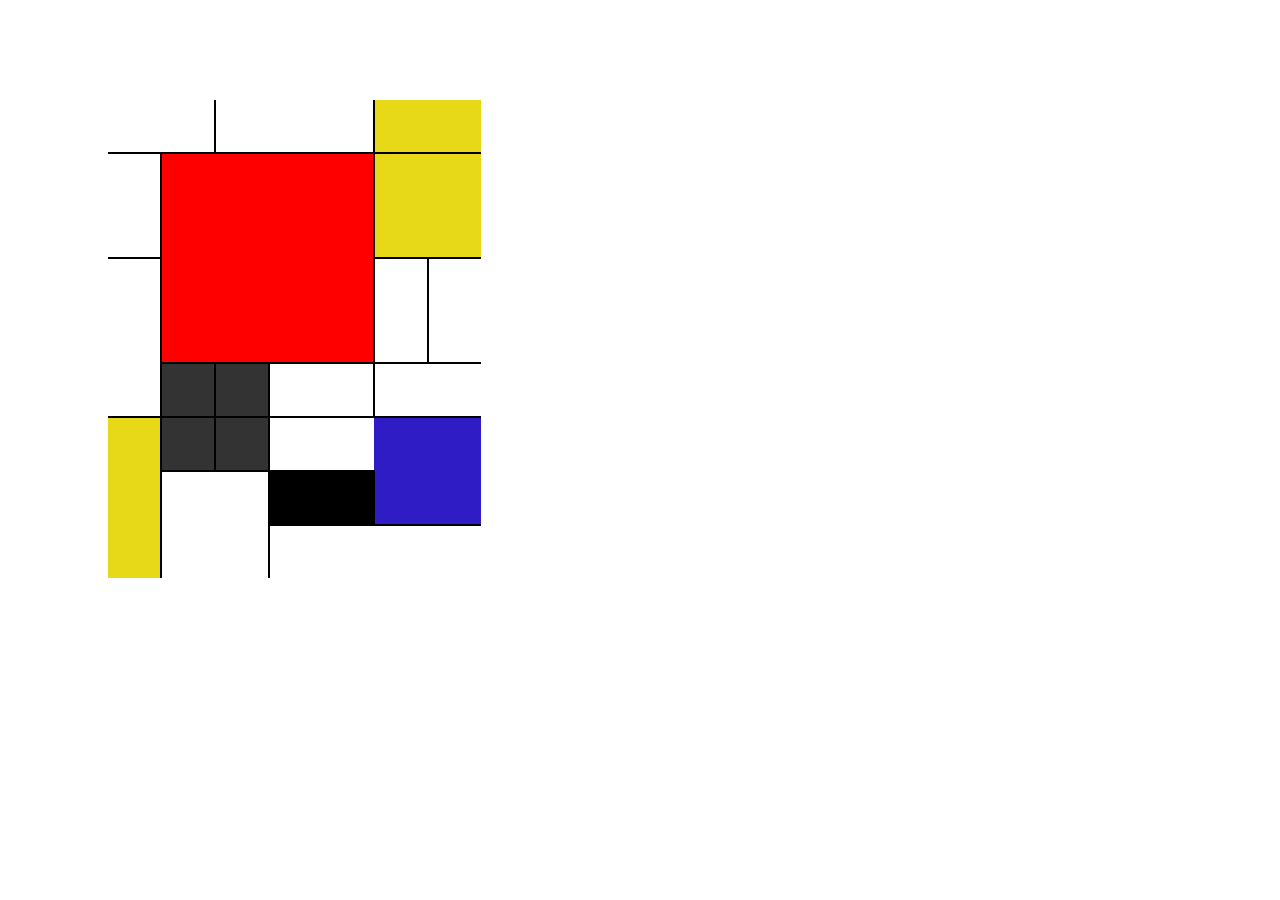
<file: table/index.html>
<!DOCTYPE html>
<html>
<head>
  <title>table</title>
  <meta charset="utf-8">
  <style media="screen">
    tr,
    td {
      width: 50px;
      height: 50px;
    }
    table{
      margin-left: 100px;
      margin-top: 100px;
      border-collapse: collapse;
    }
  </style>
</head>

  <body>
  <table frame="void" border="0"  rules="none" >
    <tr>
      <td colspan="2" style="border:2px solid #000">       </td>
      <td colspan="3" style="border:2px solid #000">       </td>
      <td colspan="2" style="background-color:rgb(231, 216, 24);border:2px solid #000">       </td>
    </tr>
    <tr>
      <td rowspan="2" style="border:2px solid #000">       </td>
      <td colspan="4" style="background-color:red">       </td>
      <td rowspan="2" style="background-color:rgb(231, 216, 24);border-left:2px solid #000">       </td>
     <td rowspan="2" style="background-color:rgb(231, 216, 24)">       </td>
    </tr>
    <tr>
      <td colspan="4" style="background-color:red">       </td>
    </tr>
    <tr>
      <td rowspan="3" style="border:2px solid #000">       </td>
      <td colspan="4" style="background-color:red">       </td>
      <td rowspan="2" style="border:2px solid #000">       </td>
      <td rowspan="2" style="border:2px solid #000">       </td>
    </tr>
    <tr>
      <td colspan="4" style="background-color:red">       </td>
    </tr>
    <tr>
      <td  style="background-color:rgba(0, 0, 0, 0.8); border:2px solid #000">       </td>
      <td style="background-color:rgba(0, 0, 0, 0.8); border:2px solid #000">       </td>
      <td colspan="2" style="border:2px solid #000">       </td>
      <td colspan="2" style="border:2px solid #000">       </td>
    </tr>
    <tr>
      <td rowspan="3" style="background-color:rgb(231, 216, 24);border:2px solid #000">       </td>
      <td style="background-color:rgba(0, 0, 0, 0.8); border:2px solid #000">              </td>
      <td style="background-color:rgba(0, 0, 0, 0.8); border:2px solid #000">              </td>
      <td colspan="2">       </td>
      <td colspan="2" style="background-color:rgb(47, 28, 196)">       </td>
    </tr>
    <tr>
      <td rowspan="2">       </td>
      <td rowspan="2"style="border-right:2px solid #000" >       </td>
      <td colspan="2" style="background-color:#000;border:2px solid #000">       </td>
      <td colspan="2" style="background-color:rgb(47, 28, 196);border-bottom:2px solid #000 ">       </td>
    </tr>
    <tr>
      <td>       </td>
      <td>       </td>
      <td>       </td>
      <td>       </td>
    </tr>
  </table>
  </body>
  </html>
</file>
<file: binariJSdz2/style.css>
body {
    background: #eeeeee;
    font-family: Arial, verdana, san-serif;
}
a {
    text-decoration: none;
    padding: 0px;
    -moz-transition: 0.4s;
    -webkit-transition: 0.4s;
    -o-transition: 0.4s;
    transition: 0.4s;
}
#todo-app {
    background: #ffffff;
    font-size: 18px;
    width: 350px;
    padding: 12px;
    margin-top: 30px;
    position:absolute;
    left:50%;
    margin-left: -212px;
    -webkit-border-radius: 5px;
    -moz-border-radius: 5px;
    border-radius: 5px;
    -webkit-box-shadow: 0 5px 1px 1px #cccccc;
    box-shadow: 0 5px 5px 1px #cccccc;
}
#todo-app input[type=text] {
    display: block;
    margin: 0;
    height: 30px;
    width: 100%;
    font-size: 18px;
    appearance: none;
    border: none;
    border-bottom: 2px solid #cccccc;
}
#todo-app input[type=text]:focus, #todo-app input[type=text].focus {
    outline: none;
    border-bottom: solid 2px #999999;
}
#todo-app .todo {
    padding-top: 8px;
    padding-bottom: 8px;
    border-bottom: solid 1px #eeeeee;
    display: block;
    width: 100%;
}
#todo-app .remove {
    float: right;
    color: #ffffff;
    font-weight: 700;
    font-size: 18px;
}
#todo-app .todo:hover .remove {
    float: right;
    color: #800000;
    text-shadow: 0 0 5px #D9B2B2;
}
.todo-all {
    color:#00cccc;
    font-size: 10px;
}
.done {
    color: #AAA;
    text-decoration: line-through;
}
</file>
<file: dz3/css/style.css>
*{
  margin:0;
  padding:0;
}
body{
  width: 1366px;
  height: 950px;
  background-color: #f9f9f9;
}
.box{
  width: 1068px;
  height: 950px;
  background-image: url('../img/box.jpg');
  margin: 0 auto;
}
/*HEADER*/
.header{
  width: 966px;
  height: 170px;
  margin: 0 auto;
}
/*logo*/
.header img{
  padding-top: 49px;
  padding-bottom: 38px;
  }
  /*MENU_TOP*/
    .menu{
     height: 40px;
     width: 966px;
     background-image: url('../img/topmenu.png');
     position: relative;
     color: #ffffff;
     font-size: 15px;
     font-family: 'Myriad Pro';
     list-style: none;
    }
    .menu a{
      text-decoration: none;
      color: #ffffff;
    }
    .menu ul {

    }
    .menu li {
    float: left; /* элементы списка делаем блочными и выстраиваем в ряд */
    height: 28px; /* высоту лучше жестко указать, чтобы выпадающее меню появлялось в предсказуемом месте
    width: 125px;*/
    cursor: pointer;
    position: relative; /* чтобы выпадающее меню позиционировалось относительно родителя
    padding-left:15px;*/
    padding-top: 12px;
    }

    .menu li:hover{
     background-image: url('../img/menuvisited.png');
     display: inline-block;
     border-left: 1px solid #838383;
     border-right: 1px solid #838383;}

     .menu li:first-child{
       width: 130px;
       text-align: center;
       /*margin-right: -4px;*/
        }
     .menu li:nth-child(2){
       width: 94px;
       text-align: center;
       }
     .menu li:nth-child(3){
       width: 160px;
      text-align: center;
      }
      .menu li:last-child{
        width: 550px;
        padding-left: 30px;
      }
    /* END MENU_TOP*/
/* END HEADER*/
      /*MENU_LEFT*/
      .menu_left{
        width: 240px;
        height: 240px;
        margin-left: 50px;
        list-style-type: none;
        margin-top: 40px;
        margin-right: 50px;
        position: relative;
        float: left;}
        .menu_left li{
        border: 1px solid #c8c8c8;
        height: 25px;
        width: 216px;
        padding-left: 24px;
        padding-top: 15px;
        position: relative;
          float: left;
          cursor: pointer;
        }
        .menu_left a{
         text-decoration: none;
         color: #656363;
        }
       .menu_left li:hover{
         color: rgb(180, 246, 38);
         padding-left: 35px;
        width: 205px;
         display: inline-block;

       }
       .menu_left a:hover{
         color: #2c2c2c;
       }
         /*END MENU_LEFT*/
         /*content*/
            .content{
             overflow: hidden;
             width:677px;
             margin-top: 40px;
             }
             .img_content{
             height: 398px;
             width:675px;
             border: 1px solid #c8c8c8;
             }
            .img_content img{
             display: block;
             margin: 40px auto;
             }
            .content p{
             color:#2c2c2c;
             font-size: 15px;
             font-family: 'Myriad Pro';
             padding: 40px 20px;
             }
        /*END content*/
        /*FOOTER*/
      .menu_bottom{
        height: 40px;
        width: 966px;
        background: #e1e1e1;
          margin-left: 50px;
      }
      .menu_bottom li{
      display: inline-block;
      list-style-type: none;
      width: 120px;
      padding-top: 12px;
      padding-left: 20px;
      }
      .menu_bottom li a{
        text-decoration: none;
        font-size: 15px;
        font-family: 'Myriad Pro';
        color: #2c2c2c;
        display: block;
        }
      .menu_bottom li:hover{
        text-decoration: underline;
      }
      .menu_bottom li:last-child{
        width: 180px;
        float:right;}

        /*END FOOTER*/
</file>
<file: dz4/css/style.css>
﻿* {
  margin:0;
  padding:0;
}
body{
  height: 1022px;
  width: 1280px;
  background: #0c739f url(../img/fon1.png) repeat-x top left;

}
/*обертка*/
.wrapper{
  width: 1018px;
  height: 991px;
  margin: 0 auto;
  border-bottom: 3px solid #000;
  background-color: rgb(247, 245, 247);
  margin-bottom: 30px;
  box-shadow: 0 1px 4px rgba(0, 0, 0, .3),
   -23px 0 20px -23px rgba(0, 0, 0, .8),
   23px 0 20px -23px rgba(0, 0, 0, .8),
    0 0 40px rgba(0, 0, 0, .1) inset;
    margin-top: 0;
}
/*header*/
.header{
height: 175px;
overflow: hidden;
color:#128aa7;
position: relative;
margin-left: 20px;
}
.logo img{
margin-top: 10px;
margin-left: 20px;
position: absolute;
}
.logo p{
  font-size: 12px;
  font-style: 'Tahoma';
  position: absolute;
  left: 100px;
  top: 105px;
}
.contact {
  height: 45px;
  width: 170px;
  position: absolute;
  top: 10px;
  right: 30px;
}
 .city{
   position: absolute;
   height: 63px;
   top: 100px;
   right: 30px;
   text-align: center;
 }
.city ul{
  float: left;
}
.city li{
  width: 48px;
  display: inline-block;
  list-style: none;
  padding: 5px;
}
.city a{
  font-size: 10px;
  font-style: 'Tahoma';
  color:#128aa7;
}
/*FOTO*/
.foto{
  height: 235px;
}
.foto img{
  width: 1018px;
  height: 233px;
  border-top: 1px solid #128aa7;
  border-bottom: 1px solid #128aa7;
}
/*MENU*/
.menu {
background-color: #343434;
height: 27px;
color: #fff;
font-size: 14px;
box-shadow: 0px 5px 5px #000;
position: relative;
z-index: 2;
}
.menu li{
background-color: #343434;
}
.nav{
padding-left: 50px;
}
ul li:nth-child(6){
text-align: center;
}
ul {
list-style: none;
}
li {
float: left; /* элементы списка делаем блочными и выстраиваем в ряд */
height: 18px; /* высоту лучше жестко указать, чтобы выпадающее меню появлялось в предсказуемом месте */
width: 125px;
cursor: pointer;
position: relative; /* чтобы выпадающее меню позиционировалось относительно родителя */
z-index: 1;
padding-left:10px;
padding-top: 9px;
}

ul li ul {
display: none; /* скрываем выпадающе меню */
position: absolute; /* чтобы положение подменю не влияло на окружение и легко было позиционировать */
top: 27px; /* высоту лучше не делать большей высоты пункта меню первого уровня, иначе попасть на подменю будет проблематично */
width: 115px;
left:-1px;
}
ul li ul li {
float: none;
display: block;
background: none;
padding-top: 5px;
/*border-top: 1px solid #000;*/
box-shadow: 0px 5px 5px #000;
}
ul li:hover ul {
display: block; /* при наведении на пункт меню первого уровня, показывем подменю */
}

.menu a{
color:#fff;
text-decoration: none;
}
/*Контейнер для левой и правой калонки*/
.conteiner{
  height: 550px;
  font-size: 14px;

}
.clearfix::after{
  content: '';
  clear: both;
  display: block;
  position: absolute;
  z-index: 1;
}
.box_left{
  float: left;
  width: 210px;
  height: inherit;
  background-color: #edeef0;
  border-right: 1px solid #c7cacf;
}
.box_right{
  float: right;
  width: 210px;
  background-color: #edeef0;
  height: inherit;
  border-left: 1px solid #c7cacf;
}
.box_right hr{
  color:#c7cacf;
}
 h2{
   padding-top: 20px;
   padding-left: 40px;
   color:#424c43;
}
.conteiner p{
  padding-left: 15px;
  padding-top: 5px;

}
.copyn {
  position: relative;;
  left:45%;
  bottom: 15px;
  color:#fff;
  font-size: 12px;
}
</file>
<file: dz6/css/style.css>
* {
  margin:0;
  padding:0;
}

  /*ОБЕРТКА*/
  .wrapper{
    width: 909px;
    height: 1310px;
    color: #000;
    margin: 0  auto;
    position: relative;
    }
      /*header верхняя понель с фото*/
    header{
    margin-top: 18px;
    height: 270px;
    position: relative;
    }
    .top_info{
    height: 32px;
    font-family: Arial;
    width: 100%;
    margin-bottom: 3px;

    }
    .pfone{
    float: left;
    height: 23px;
    width: auto;
    padding-top: 4px;
    }
    .pfone img{
    float: left;
    width: 22px;
    height: 22px;
    padding-right: 5px;
    padding-left: 4px;
  }
   .pfone span{
    color: #213a4d;
    font-size: 18px;
   }
  .login{
    width: 485px;
    background:linear-gradient(to bottom, #1e6383, #0d365a);
    height: 17px;
    border-radius: 5px;
    float: left;
    margin-left: 20px;
    padding: 5px;
    box-shadow: 0 6px 4px -4px rgba(193, 193, 193, .8);
  }
  .login img{
    float: left;
  }
  .login form{
    padding-left: 18px;
    margin-top: -1px;
  }
  .login .text{
  width: 108px;
  height: 7px;
  margin-right: 2px;
  padding-top: 3px;
  padding-left: 5px;
  padding-bottom: 2px;
  font-family: Lucida;
  font-size: 10px;
  }
  .login input[type="submit"]{
    border: none;
    text-decoration:none;
    font-family:Lucida;
    font-size: 11px;
    font-weight: bold;
    background:linear-gradient(to bottom, #1a5879, #0f3c61);
    color: #fff;
    margin-bottom: 8px;
    margin-left: -2px;
    }

  .login hr{
    width: 1px;
    height: 4px;
    display: inline-block;
    background-color: #fff;
  }

.mape {
    float: right;
    width: 75px;
    height: 20px;
    border-radius: 10px;
    border: 1px solid #c4cacd;
    margin-right: 5px;
}
  .mape a{
    text-decoration: none;
    margin-left: 4px;
  }
  .login a{
  text-decoration: underline;
  color: rgb(191, 191, 191);
  font-size: 11px;
  font-family: Arial,Helvetica,sans-serif;
  margin: 0px 0px 0px 20px;
  line-height: 13px;
  }

  .head{
  float: left;
  width: 909px;
  height: 237px;
 background: url(../img/header.png) no-repeat;
}
.head a{
  text-decoration: none;
  display: block;
  margin: 100px 0 0 2px;
  width: 266px;
  height: 70px;
}
  /*МЕНЮ*/
.nav{
  background: url(../img/menu.png) no-repeat;
  margin-top: 10px;
  height: 41px;
}
.nav menu {
list-style: none;
margin-left: 125px;

}
.nav_lu > li {
  float: left;
  line-height: 25px;
  position: relative;
}
.nav_lu > li > a {
  text-decoration: none;
  display: inline-block;
  color: #b1bcbf;
  font-size: 14px;
  font-family:Lucida;
  padding-left: 20px;
  padding-right: 15px;
  line-height: 25px;
  margin-top:5px;
  text-decoration: none;
}
.nav_lu > li:nth-child(3){
  margin-left: -4px;
}
.nav_lu > li:nth-child(4){
  margin-left: -10px;
}
.nav_lu > li:last-child{
  margin-left: -4px;
}
.nav li:hover a {
  font-weight: bold;
  border-radius: 10px;
  background:linear-gradient(to bottom, #1f6585, #0d365a);
  color:#fff;
}
.corf{
  float: left;
  color:#929b9f;
  font-family: Lucida;
  font-size: 12px;
  font-weight: bold;
margin-left: 52px;
}
.corf img{
  margin-top: 5px;
  }
.corf span {
  position: relative;
  top: -2px;
  }
    /*ФОРМЫ*/
.formu{
  height: 135px;
  margin-top: 5px;
}

.forma1 {
float: left;
width: 415px;
height: 100%;
background-color: #fff;
border: 1px solid #dcdcdc;
border-radius: 20px;
margin-right: 10px;
box-shadow: 3px 3px 2px #dcdcdc;
margin-left: 5px;
}
.forma2 {
  float: left;
  width: 190px;
  height: 100%;
  background-color: #fff;
  border: 1px solid #dcdcdc;
  border-radius: 20px;
  margin-right: 15px;
  box-shadow:3px 3px 2px #dcdcdc;
}
.forma3 {
  float: left;;
  width: 265px;
  height: 100%;
  background-color: #fff;
  border: 1px solid #dcdcdc;
  border-radius: 20px;
  box-shadow:3px 3px 2px #dcdcdc;
}
  /*КОНТЕНТ*/
.conteiner{
  width: 909px;
  position: relative;
}
.clearfix::after{
  content: '';
  clear: both;
  display: block;
  position: absolute;
}
  /*ЛЕВОЕ МЕНЮ*/
.left{
  float: left;
  margin-top: 10px;
  width: 182px;
}
.katalog   {
  background-color: #fff;
  border: 1px solid #79878d;
  border-radius: 10px;
  box-shadow:3px 3px 2px #dcdcdc;
  height: 25px;
  width: 180px;
  color: #114165;
  font-size: 12px;
  font-family: "Lucida Sans Unicode", Verdana, Arial;
  line-height: 28px;
}
.katalog img {
  float: left;
    padding: 2px 5px 0 3px;
}
.katalog-title{
  background-color: #fff;
  border: 1px solid #79878d;
  border-radius: 10px;
  margin-top: 12px;
  height: 27px;
  width: 148px;
  color: #114165;
  font-size: 12px;
  font-family: "Lucida Sans Unicode", Verdana, Arial;
  line-height: 28px;
}
.katalog-title2{
  background-color: #fff;
  border: 1px solid #79878d;
  border-radius: 10px;
  margin-top: 5px;
  height: 27px;
  width: 148px;
  color: #114165;
  font-size: 12px;
  font-family: "Lucida Sans Unicode", Verdana, Arial;
  line-height: 28px;
}
.katalog-title3{
  background-color: #fff;
  border: 1px solid #79878d;
  border-radius: 10px;
  margin-top: 10px;
  height: 27px;
  width: 148px;
  color: #114165;
  font-size: 12px;
  font-family: "Lucida Sans Unicode", Verdana, Arial;
  line-height: 28px;
}
.katalog-title2 img{
  float: left;
  padding: 2px 5px 0 3px;
}
.katalog-title img{
  float: left;
  padding: 2px 5px 0 3px;
}
.right .katalog-title{
  width: 135px;
}
.katalog1{
background: url(../img/marker2.png) no-repeat 0 7px;
display: block;
width: 125px;
height: 14px;
padding: 1px 0 0 10px;
margin: 9px 0 0 35px;
color: #465961;
font-size: 13px;
font-family: "Lucida Sans Unicode", Verdana, Arial;
}

.katalog2{
background: url(../img/marker2.png) no-repeat 0 7px;
display: block;
width: 125px;
height: 14px;
padding: 1px 0 0 10px;
margin: 4px 0 9px 35px;
color: #465961;
font-size: 13px;
font-family: "Lucida Sans Unicode", Verdana, Arial;
}
.left a{
  text-decoration: none;
}
.left a:hover{
  background: url(../img/marker_hover.png) no-repeat 0 7px;
  color: #0c3256;
  font-size: 14px;
  font-family: Arial;
  text-decoration: underline;
  font-weight: bold;
}
  /*ПРАВОЕ МЕНЮ*/
.right{
  float: right;
    margin-top: 10px;}
    .right .katalog-title {
    width: 135px;
    margin-left: 13px;
}
.checkbox{
position: relative;
display: block;
height: 15px;
width: 100%;
color: #465961;
margin: 10px 0 0 13px;
padding: 0 13px 0 30px;
font: 12px/13px "Lucida Sans Unicode", Verdana, Arial;
}

input[type="checkbox"]{
  background: url(../img/chekbox.png) no-repeat;
  position: absolute;
    left: 10px; top: 0;
}
  /*ПРАВОЕ МЕНЮ КНОПКА*/
.right-bottom{
  height: 30px;
  width: 83px;
  background:linear-gradient(to bottom, #1e6383, #0d365a);
  border: 1px solid #dcdcdc;
  border-radius: 10px;
  box-shadow:3px 3px 2px #dcdcdc;
  color: #fff;
  font: 11px Arial;
  margin-left: 24px;
  margin-top: 11px;
}
main{
  background:linear-gradient(to bottom, #e3e6e7, #94a7b1);
  width: 525px;
  height: 620px;
  margin-left: 190px;
  position: absolute;
top: 15px;
}
  /*БОХ С ТОВАРОМ*/
.tovar{
  margin-left: 24px;
  display: inline-block;
  margin-bottom: 5px;
}
.foto{
  width: 138px;
  height: 127px;
  background-color: #fff;
  border-radius: 10px;
  border: 1px solid #a7b0b3;
}
.foto a img{
text-decoration: none;
display: table-cell;
vertical-align: middle;
margin-left: 25px;
margin-top: 5px;
}
/*.foto img{
  margin-left: 25px;
  margin-top: 10px;
}*/
.tovar .brend{
  color: #206988;
  font-size: 15px;
  font-family: "Lucida Sans Unicode", Verdana, Arial;
  padding-left: 30px;
  margin-top: 7px;
}
.tovar .size{
  color: #000;
  font-size: 12px;
  font-family: "Lucida Sans Unicode", Verdana, Arial;
  padding-left: 10px;
  margin-top: -5px;
}
.tovar .price{
  color: #114165;
  font-size: 16px;
  font-family:  Arial;
  font-weight: bold;
  padding-left: 33px;
  margin-top: -2px;
}
  /*ФОТО БРЕНДОВ*/
.brend_footer{
  position: absolute;
  bottom: 140px;
  margin-left: 125px;
  }
  /*ФУТЕР*/
footer{
  width: 909px;
  height: 100px;
  position: absolute;
  bottom: 20px;
  margin: 0  auto;
  background-color: #213a4d;
}
  /*ФУТЕР МЕНЮ*/
.menu_footer  {
  list-style: none;
  margin-left: 300px;

}
.menu_footer > li {
  float: left;
  line-height: 25px;
  position: relative;
}
.menu_footer > li > a {
  display: inline-block;
  color: #fff;
  font-size: 12px;
  font-family:Arial;
  padding-left: 10px;
  padding-right: 10px;
  line-height: 25px;
  margin-top:5px;
  text-decoration: none;
}
.menu_footer hr{
  width: 1px;
  height: 10px;
  display: inline-block;
    background-color: #fff;
}
.menu_footer li:hover a {
  color:#52abcb;
}
.copyn {
  margin-top: 30px;
  text-align: center;
  color:#7f4740;
  font-size: 10px;
  font-family: Arial;
}
</file>
<file: dz7/css/style.css>
article, aside, details, figcaption, figure, footer, header, hgroup, menu, nav, section {
    display: block;
}
#pagewrap {
   max-width: 960px;
   margin: 0 auto;
   background-color: #f9f9f9;

}
.wrapper{
  width: 420px;
  margin: 0 auto;
}
  /* HEADER */
#header {
   height: 340px;
   width: 100%;
   background: url(../img/bg960.jpg) no-repeat;
   background-size: cover;
   position: relative;
   overflow: hidden;
}
hgroup a{
display: inline-block;
float: left;
text-decoration: none;
font-family:'league_gothicCnRg';
font-size: 21px;
font-size: 21px;
margin-top: 24px;
letter-spacing: 1px;
}
 .site-logo  a{
 text-shadow: 2px 4px 3px rgba(0,0,0,0.3);
  color: #fff;
  margin-left: 20px;
}
.site-logo1  a{
  color: #735181;
  font-size: 22px;
}

.main-nav{
  padding: 0;
  margin: 0;
  list-style: none;
  margin-left: 150px;
}
.main-nav a{
  color: #fff;
  text-decoration: none;
  font-family: 'league_gothicCnRg';
  font-size: 12px;
  padding: 5px 9px;
  display: block;
  text-shadow: 2px 4px 3px rgba(0,0,0,0.3);
}
.main-nav >li{
  display: inline-block;
  position: relative;
  margin-top: 21px;
  margin-right: -2px;
  letter-spacing: 1px;
}
.main-nav .sub-menu{
  display: none;
}
.main-nav .opened >a{
  border-bottom: 1px solid #735181;
  padding-left: 0px;
  padding-right: 0;
  padding-bottom: 2px;
}
.main-nav li:nth-child(2) {
  padding-left: 7px;
}
  /*END  HEADER */
.slaid{
  height: 158px;
  background: rgba(84, 71, 102, 0.4);
  position: relative;
  top: 67px;
  width: 100%;
}
 .left-arrow{
  position: absolute;
  left: 160px;
  top:70px;
}
.right-arrow{
  position: absolute;
  top:70px;
  right: 160px;
}
 /* radio */
.slaid form{
    position: absolute;
    bottom: -50px;
    left:  570px;
}

.my-custom-label {
    display:inline-block;
    }
.my-custom-label > input[type=radio] {
    display: none;
}
.my-custom-label > span {
    background: #43444e;
    border: solid 1px #43444e;
    display:inline-block;
    width:7px;
    height: 7px;
    border-radius: 100%;
    vertical-align:middle;
}
.my-custom-label > input[type=radio]:checked + span {
  background: #efefef;
  border: solid 1px #43444e;
}
 /* END radio */
  /* slaid */
.slaid-foto{
  position: relative;
}
.slaid-foto .fone{
    position: absolute;
    right: 45px;
    top: -10px;
}
.slaid-foto .fonemini{
  height: 110px;
  right: 100px;
  position: absolute;
  top: 20px;
}
  .slaid-foto  h3{
  position: absolute;
  left: 20px;
  top: 35px;
  font-family:'league_gothicCnRg';
  font-size: 30px;
  letter-spacing: 1px;
  color: #fff;
  line-height: 0.6;
  margin: 0;
    }
   .slaid-foto h4{
  position: absolute;
  left: 20px;
  top: 50px;
  font-family: 'league_gothicCnRg';
  font-size: 12px;
  font-weight: bold;
  color: #edbfff;
  line-height: 0.6;
  margin-top: 10px;
  clear: both;
text-transform: uppercase;
}
.slaid-foto p{
  display: inline-block;
  padding: 0;
  margin: 0;
  font-family: 'league_gothicCnRg';
  font-size: 8px;
  font-style: italic;
  position: absolute;
  left: 20px;
  top: 75px;
  color: #fff;
}
/*END slaid*/
/*  СОЗДАНИЕ abouts И СПРАЙТА */
.Blurbs{
  background-color: #553c60;
  height: 137px;
}
.Blurbs .wrapper{
  padding-top: 27px;
  font-family: OpenSans;
    font-size: 6.5px;
    color: #454545;
    width: 420px;
    margin: 0 auto;
    color: #b9b9b9;
}
.about{
  float: left;
  margin-left: 20px;
  width: 30%;
 }
  .abouts a{
 height: 15px;
 width: 15px;
 display: block;
 background: url(../img/sprite.png) 0px 4px no-repeat;
 float: left;
 }
 .abouts .img3{
   background-position: -18px 4px;
 }
 .abouts .img2{
   background-position: -55px 4px;
 }
.about3{
float:right;
width: 30%;
padding-left: 8px;

}
.about2{
width: 30%;
margin: 0 auto;
padding-left: 8px;
}
.Blurbs h1{
  color: #fff;
  font-family: 'league_gothicCnRg';
  font-size: 12px;
  text-transform: uppercase;
  display: inline;
  letter-spacing: 1px;
  padding-left: 10px;
}
.Blurbs h3{
  padding-left: 20px;
}
.Blurbs h4{
  float: right;
  color: #fff;
  font-family: 'league_gothicCnRg';
  font-size: 7.4px;
  text-transform: uppercase;
  letter-spacing: 1px;
  margin-top: -7px;
  margin-right: 10px;
}
  /*  СОЗДАНИЕ БЛОГОВ */
 main {
height: 191px;
position: relative;
width: 420px;
margin: 0 auto;
}
 .testimonial {
  height: 100%;
  width: 100%;
  position: absolute;
  left: 25px;
  top:40px;
  background: url(../img/blog1.png) no-repeat;
  z-index: 10;
}
 .testimonial img{
 position: absolute;
 top: 8px;
left: -8px;
width: 18px;
height: 18px;
}
.testimonial p{
  width: 150px;
  height: 100px;
  font-family: OpenSans;
  font-size: 6.5px;
  color: #454545;
  position: absolute;
  top: 20px;
  left: 15px;
  line-height: 1.4;
  font-style: italic;
}
.testimonial h4{
  position: absolute;
top: -9px;
left: 17px;
color: #454545;
font-family: 'league_gothicCnRg';
font-size: 13px;
text-transform: uppercase;
letter-spacing: 1px;
}
.testimonial h5{
  position: absolute;
  top: -13px;
  left: 57px;
  color: #edbfff;
  font-family: 'league_gothicCnRg';
  font-size: 13px;
  /* font-weight: bold; */
  text-transform: uppercase;
  letter-spacing: 1px;
}
main form{
  position: absolute;
  left: 70px;
  top: 110px;
}
.my-custom-label2 {
    display:inline-block;
  }
.my-custom-label2 > input[type=radio] {
    display: none;
}
.my-custom-label2 > span {
    background: #fff;
    border: solid 1px #fff;
    display:inline-block;
    width:5px;
    height: 5px;
    border-radius: 100%;
    vertical-align:middle;
}
.my-custom-label2 > input[type=radio]:checked + span {
  background: #43444e;
  border: solid 1px #43444e;
}
.blog{
  position: absolute;
  left: 220px;
  top: 32px;
  width: 100%;
  height: 100%;
}
.blog h4{
  color: #454545;
  font-family: 'league_gothicCnRg';
  font-size: 13px;
  font-weight: bold;
  text-transform: uppercase;
  width: 100%;
  letter-spacing: 1px;
}
.blog img{
  position: absolute;
  top: 38px;
  left: 00px;
}
.blog h5{
  font-weight: bold;
  position: absolute;
  top: 28px;
  font-family: OpenSans;
  font-size: 6.5px;
  color: #454545;
  padding-left: 25px;
}
.blog p{
  font-family: OpenSans;
font-size: 6.5px;
color: #454545;
padding-left: 25px;
position: absolute;
top: 42px;
}
.blog1{
position: absolute;
top: 26px;
display: inline-block;
width: 100%;
left: 0;
}
.blog2{
  position: absolute;
  top: 50px;
  display: inline-block;
  width: 100%;
  left: 0;
}
.blog h3{
color: #454545;
font-family: 'league_gothicCnRg';
font-size: 9px;
font-weight: bold;
text-transform: uppercase;
margin-top: 81px;
margin-left: 141px;
}
 /*  ФОТО БЛОГОВ */
.logos{
  border-top: 1px solid #e6e6e6;
  height: 50px;
}
.logos img{
  margin-left: 321px;
  margin-top: 10px;
}
 /*  СОЗДАНИЕ НОВОСТНЫХ БЛОКОВ */
.new {
  border-top: 1px solid #e6e6e6;
  background-color: #ececec;
  height: 157px;
  width: 100%;
}
.new .wrapper{
  padding-top: 35px;
  font-family: OpenSans;
    font-size: 6.5px;
    color: #454545;
    width: 420px;
    margin: 0 auto;
    color: #b9b9b9;
}
.new1{
  float: left;
  margin-left: 20px;
  width: 30%;
   }
.new3{
float:right;
width: 30%;
padding-left: 8px;}
.new2{
  width: 30%;
  margin: 0 auto;
  padding-left: 8px;
}
.new h1{
color: #6d6d6d;
font-family: 'league_gothicCnRg';
font-size: 17px;
font-weight: bold;
text-transform: uppercase;
display: inline;
letter-spacing: 1px;
}
  .new h1 strong{
    color:#b9b9b9;
    font-family:'league_gothicCnRg';
    font-size: 17px;
    font-weight: bold;
    }
  .new1 h2{
    color:#b9b9b9;
    font-family:'Georgia';
    font-size: 6.4px;
    font-weight: bold;
    text-transform: uppercase;
    font-style:italic;
  }
     /*  СОЗДАНИЕ ФУТЕР */
footer {
   clear: both;
   background: url(../img/footer.png) no-repeat;
  height: 50px;
}
footer  .main-nav{
  float: left;
  margin: 0;
  padding: 0;
}
footer .main-nav >li{
  margin-top:10px;
  margin-left: 16px;
}
footer .main-nav li:nth-child(2) {
  padding-left: 0px;
}
footer .main-nav a{
  padding: 5px 2px;

}
footer p{
  float: right;
  font-family: OpenSans;
  font-size: 6.4px;
  color: #fff;
  margin-top: 20px;
}
</file>
<file: dz7/css/media-queries.css>
@media screen and (max-width: 980px) {

}
@media screen and (max-width: 768px) {
  nav{
    height: 60px;
  }
    .main-nav{
      position: absolute;
    }
    .main-nav li{
    top: 30px;
    left: -130px;
   }
   .right-arrow{
   position: absolute;
   top:70px;
   right: 180px;
   }
   .logos img{
   margin-left: 170px;
   margin-top: 10px;
   width: 420px;
   }
   footer .main-nav{
     margin-left: 130px;
     margin-top: -35px;
   }

@media screen and (max-width: 480px) {
  #header {
     height: 260px;}
      hgroup {
      margin-left: 180px;
      }
      .main-nav>li{
      display: none;
      }
      .main-nav li:nth-child(2) {
      padding-left: 0;
      }
      .main-nav .opened{
       display: block;
       margin-left: 155px;
       width: 120px;
       text-decoration: underline;
       text-decoration-color: #edbfff;
    }
     .opened .sub-menu{
      background-color: rgb(71, 58, 78);
      opacity: 0.5;
      border-bottom-left-radius: 5px;
      border-bottom-right-radius: 5px;
      width: 120px;
    }
        .main-nav .opened >a{
          border-bottom: none;
          text-align: center;
          margin-left: 0;
          background-color: rgb(71, 58, 78);
          opacity: 0.5;
          border-top-left-radius: 5px;
          border-top-right-radius: 5px;
          width: 120px;
      }
      .main-nav .opened a:hover{
        background-color: rgb(71, 58, 78);
        opacity: 0.5;
        width: 100%;
        margin-left: 0;
        text-align: center;
      }
      .main-nav .sub-menu a:hover{
        background-color: rgb(50, 41, 54);
        opacity: 0.9;
        width: 102px;
        margin-left: -40px;
        border-bottom: 2px solid #edbfff;
      }
      .main-nav .sub-menu{
        background-color: rgb(71, 58, 78);
        opacity: 0.7;
        position: absolute;
        list-style: none;
        display: none;
        z-index: 10;
        border-bottom: 1px solid #53405b;
      }
      .main-nav>li:hover .sub-menu{
        display: block;
        background-color: rgb(71, 58, 78);
        opacity: 0.7;
        width: 80px;
      }
      .slaid{
        height: 135px;
        top: 27px;}
      .slaid-foto p{
        display: none;
      }
      .left-arrow{
       position: absolute;
       left: 80px;
       top:65px;
     }
     .right-arrow{
       position: absolute;
       top:65px;
       right: 40px;
     }
     .slaid-foto  h3{
     position: absolute;
     left: 90px;
     top: 60px;
   }
   .slaid-foto h4{
     position: absolute;
     left: 90px;
     top: 85px;}
     .slaid form{
     position: absolute;
     bottom: -20px;
     left:  200px;
     }
     .Blurbs{
       height: 210px;
     }
     .Blurbs .wrapper{
       padding-top: 7px;
       font-family: OpenSans;
       font-size: 4.5px;
       color: #454545;
       width: 30%;
       margin: 0 auto;
       color: #b9b9b9;
     }
     .about{
      margin-left: 0px;
       width: 100%;
      }
       .abouts a{
      height: 15px;
      width: 15px;
      display: block;
      background: url(../img/sprite.png) 0px 4px no-repeat;
      float: left;
      }
      .abouts .img3{
        background-position: -18px 4px;
      }
      .abouts .img2{
        background-position: -55px 4px;
      }
     .about3{
     width: 100%;

     }
     .about2{
     width: 100%;
         }

     .Blurbs h3{
       padding-left: 20px;

     }
     .Blurbs h4{
       float: right;
       color: #fff;
       font-family: 'league_gothicCnRg';
       font-size: 7.4px;
       text-transform: uppercase;
       letter-spacing: 1px;
       margin-top: 0px;
       margin-right: 10px;
     }
     main {
    position: relative;
    overflow: hidden;
    width: 30%;
    height: 300px;
margin-left: 160px;

    }
     .testimonial {
      height: 50%;
      width: 100%;

      position: absolute;
      left: 25px;
      top:10px;
      background: url(../img/blog1.png) no-repeat;
      z-index: 10;

    }
    .testimonial p{
      width: 120px;
      height: 100px;

    }
    main form{
      position: absolute;
      left: 40px;
    top: 110px;
    }
    .blog{
      position: absolute;
      left: 30px;
      top: 132px;
      width: 100%;
      height: 50%;
    }
    .blog h4{
      color: #454545;
      font-family: 'league_gothicCnRg';
      font-size: 13px;
      font-weight: bold;
      text-transform: uppercase;
      width: 100%;
      letter-spacing: 1px;
    }
    .blog1{
      position: absolute;
      top: 37px;
      display: inline-block;
      width: 100%;
      left: 0;
   }
   .blog2{
     position: absolute;
     top: 75px;
     display: inline-block;
     width: 100%;
     left: 0;

   }
    .blog h3{
    margin-top: 111px;
    margin-left: 81px;
    }
    .logos img{
      display: none;}
      .logos {background: url(../img/logos480.png) 190px 0 no-repeat;
      border-top: 1px solid #e6e6e6;
      height: 60px;
      margin-top: 10px;
      }
      .new {
      height: 100%;
        width: 100%;
      }
      .new .wrapper{
         padding-top: 15px;
          width: 30%;
          margin: 0 auto;
          margin-left: 200px;
      }

      .new1{
        margin: 0;
        padding: 0;
        width: 100%;
         }

      .new3{
      width: 100%;
      }
      .new2{
        margin: 0;
        padding: 0;
        width: 100%;
      }
      .new h1{
      color: #6d6d6d;
      font-family: 'league_gothicCnRg';
      font-size: 17px;
      font-weight: bold;
      text-transform: uppercase;
      display: inline;
      letter-spacing: 1px;
      }
        .new h1 strong{
          color:#b9b9b9;
          font-family:'league_gothicCnRg';
          font-size: 17px;
          font-weight: bold;
          }
        .new1 h2{
          color:#b9b9b9;
          font-family:'Georgia';
          font-size: 6.4px;
          font-weight: bold;
          text-transform: uppercase;
          font-style:italic;
        }

        footer .wrapper{
          margin-left: 200px;
          margin-top: -5px;
        }
        footer .main-nav a{
          font-size: 4.5px;
          }
        footer .main-nav > li{
          margin-left: 0;
          display: inline-block;
        }
        footer p{

          margin-top: 30px;
          margin-right: 330px;
        }
        }
        @media screen and (max-width: 320px) {
          #header {
             height: 120px;
                  }
          hgroup {
            margin-top: -20px;
            margin-left: 120px;
          }
          .main-nav .opened{
            margin-left: 90px;
            width: 120px;

          }
          .main-nav .opened >a{
              border-bottom: none;
            background: none;
                  }
        .main-nav .opened a:hover{
          background: none;
                          }
        .main-nav .sub-menu a:hover{
          background: none;
          margin-left: -40px;
            }
        .main-nav .sub-menu{
          background: none;
          border-bottom: none;
        }
        .main-nav>li:hover .sub-menu{
          background: none;
          width: 80px;
        }
        .slaid{

          background: none;

            }
            .left-arrow{
             position: absolute;
             left: 110px;
             top:0px;
           }
           .right-arrow{
             position: absolute;
             top:0px;
             right: 85px;
           }
           .fone, .fonemini {
             display: none;
           }
           .slaid-foto  h3{
           position: absolute;
           left: 140px;
           top: 0px;
           font-size: 10px;
         }
         .slaid-foto h4{
           position: absolute;
           left: 140px;
           top: 5px;
         font-size: 6px;}
           .slaid form{
           position: absolute;
           left: 140px;
           top: 25px;
           }
           .my-custom-label > span {
             width: 5px;
             height: 5px;
           }
           .my-custom-label > input[type=radio]:checked + span {
             width: 5px;
             height: 5px;
           }
             /* HEADER */
           .Blurbs{
             height: 250px;
             width: 100%;
           }
           .Blurbs h1{

             font-size: 8px;
             letter-spacing: 1.2px;
           }
          .Blurbs .about2{
            padding-left: 0;
          }
           main{
          width: 100%;
          margin-left: 80px;
           }
           .logos img{
             display: none;}

             .logos {background: url(../img/logos320.png) 120px 10px no-repeat;
             border-top: 1px solid #e6e6e6;
             height: 144px;
             margin-top: 10px;
             }
             .new{
               display: none;
             }
            footer .main-nav{
              display: none;
            }
            footer p{
                  margin-top: 10px;
                  float: left;
               margin-left: -60px;
            }
        }
</file>
<file: dz7mobi/css/style.css>
article,footer, header, menu, nav, section {
    display: block;
}
 /* сбрасываю отступы */
*{
padding: 0;
 margin: 0;
}

#pagewrap {
  width: 320px;
   background-color: #f9f9f9;
}
 /* header */
header {
   height: 120px;
   width: 100%;
   background: url(../img/bg960.jpg) no-repeat;
   background-size: cover;
   position: relative;
   overflow: hidden;
}
/* Создание отступов для контента*/
.wrapper{
  width: 30%;
  margin: 0 auto;
}
/*лого*/
hgroup {
     margin-left: 20px;
	 margin-top: 5px;
}
hgroup a {
    text-decoration: none;
    font-family: "league_gothicCnRg";
    font-size: 21px;
    letter-spacing: 1px;
    color: #FFF;
   text-shadow: 2px 4px 3px rgba(0, 0, 0, 0.3);
}
.site-logo1  a{
  color: #735181;
  margin-left: -3px;
}
/*ьеню*/
.main-nav{
 list-style: none;
text-align: center;
}
.main-nav .opened{
display: block;
text-decoration: underline;
text-decoration-color: #edbfff;
}

.main-nav a{
color:#fff;
text-decoration:none;
font-family: 'league_gothicCnRg';
font-size: 12px;
}
.main-nav>li{
position:relative;
display:none;
}
.main-nav .sub-menu{
position:absolute;
list-style: none;
left:32px;
top:16px;
z-index:10;
display:none;
}
.main-nav .sub-menu a{
display:block;}
.main-nav .sub-menu a:hover{
  border-bottom:1px solid #735181;
  }
.main-nav .menu{
list-style: none;

}
.main-nav>li:hover .sub-menu{
display:block;
        }
/*слайд*/
.slaid{
  position: relative;
  width: 100%;
}
.left-arrow {
    position: absolute;
    left: 110px;
    top: 15px;
}
.slaid-foto {
    position: relative;
}
.slaid-foto h3 {
    position: absolute;
    left: 20px;
    top: 15px;
    font-size: 10px;
    font-family: 'league_gothicCnRg';
    letter-spacing: 1px;
    color: #fff;
    line-height: 0.6;
    margin: 0;
}
.slaid-foto h4 {
    position: absolute;
    left: 20px;
    top: 20px;
    font-size: 6px;
    font-family: 'league_gothicCnRg';
    color: #edbfff;
    line-height: 0.6;
    margin-top: 10px;
}
.slaid-foto p {
    display: none;
}
.slaid-foto .fone {
    display: none;
}
 .slaid-foto .fonemini{
     display: none;
 }
 .right-arrow {
    position: absolute;
    top: 15px;
    right: 110px;
}
form {
    position: absolute;
    left: 140px;
    top: 33px;
}
.my-custom-label {
    display: inline-block;
}
.my-custom-label > input[type="radio"] {
    display: none;
}
.my-custom-label > span {
    width: 5px;
    height: 5px;
    background: #43444e;
    border: solid 1px #43444e;
    display: inline-block;
    border-radius: 100%;
    vertical-align: middle;
}
.my-custom-label > input[type=radio]:checked + span {
  background: #efefef;
  border: solid 1px #43444e;
}
/*Создание 3 колонок и Спрайты*/
.Blurbs {
    height: 220px;
    width: 100%;
    background-color: #553c60;
    padding-top: 7px;
    font-family: OpenSans;
    font-size: 4.5px;
    color: #b9b9b9;
}
.about {
    margin-left: 0px;
    width: 100%;
    float: left;
    padding-top: 7px;
    }
  .abouts a{
    height: 15px;
    width: 15px;
    display: block;
    background: url(../img/sprite.png) 0px 4px no-repeat;
    float: left;
  }
  .Blurbs h1 {
    color: #fff;
    font-family: 'league_gothicCnRg';
    font-size: 8px;
    text-transform: uppercase;
    display: inline;
    letter-spacing: 1.2px;
    padding-left: 10px;
}
.Blurbs h3 {
   padding-left: 20px;
}
.Blurbs h4{
  float: right;
color: #fff;
font-family: 'league_gothicCnRg';
font-size: 7.4px;
text-transform: uppercase;
letter-spacing: 1px;
margin-top: 0px;
margin-right: 10px;
}
.abouts .img2 {
    background-position: -55px 4px;
}
.abouts .img3 {
    background-position: -18px 4px;
}
.about3 {
    float: right;
    width: 100%;
    padding-left: 8px;
    padding-top: 10px;
   padding-bottom: 10px;
}
/* Контент*/
main{
  position: relative;
  overflow: hidden;
  height: 300px;
  width: 100%;
margin-left: 80px;
}
.testimonial {
    height: 50%;
    width: 100%;
    position: absolute;
    left: 25px;
    top: 10px;
    background: url(../img/blog1.png) no-repeat;
    z-index: 10;
}
.testimonial img {
    position: absolute;
    top: 8px;
    left: -8px;
    width: 18px;
    height: 18px;
}
.testimonial h4 {
    position: absolute;
    top: 0px;
    left: 17px;
    color: #454545;
    font-family: 'league_gothicCnRg';
    font-size: 13px;
    text-transform: uppercase;
    letter-spacing: 1px;
}
.testimonial h5 {
    position: absolute;
    top: 0px;
    left: 57px;
    color: #edbfff;
    font-family: 'league_gothicCnRg';
    font-size: 13px;
    font-weight: bold;
    text-transform: uppercase;
    letter-spacing: 1px;
}
.testimonial p {
    width: 120px;
    height: 100px;
    font-family: OpenSans;
    font-size: 6.5px;
    color: #454545;
    position: absolute;
    top: 20px;
    left: 15px;
    line-height: 1.4;
    font-style: italic;
}

  main form{
    position: absolute;
    left: 40px;
    top: 110px;
  }
  .my-custom-label2 {
    display: inline-block;
}
.my-custom-label2 > input[type="radio"] {
    display: none;
}
.my-custom-label2 > span {
    background: #fff;
    border: solid 1px #fff;
    display: inline-block;
    width: 5px;
    height: 5px;
    border-radius: 100%;
    vertical-align: middle;
}
.my-custom-label2 > input[type=radio]:checked + span {
  background: #43444e;
  border: solid 1px #43444e;
}
.blog{
  position: absolute;
left: 30px;
top: 142px;
width: 100%;
height: 50%;
}
.blog h4{
  color: #454545;
font-family: 'league_gothicCnRg';
font-size: 13px;
font-weight: bold;
text-transform: uppercase;
width: 100%;
letter-spacing: 1px;
}
.blog img {
    position: absolute;
    top: 38px;
    left: 00px;
}
.blog h5 {
    font-weight: bold;
    position: absolute;
    top: 28px;
    font-family: OpenSans;
    font-size: 6.5px;
    color: #454545;
    padding-left: 25px;
}
.blog p {
    font-family: OpenSans;
    font-size: 6.5px;
    color: #454545;
    padding-left: 25px;
    position: absolute;
    top: 42px;
}
.blog1 {
    position: absolute;
    top: 37px;
    display: inline-block;
    width: 100%;
    left: 0;
}
.blog2 {
    position: absolute;
    top: 75px;
    display: inline-block;
    width: 100%;
    left: 0;
}
.blog h3 {
    color: #454545;
    font-family: 'league_gothicCnRg';
    font-size: 9px;
    font-weight: bold;
    text-transform: uppercase;
    margin-top: 111px;
    margin-left: 81px;
}
.logos {
    background: url(../img/logos320.png) 120px 10px no-repeat;
    border-top: 1px solid #e6e6e6;
    height: 144px;
    margin-top: 10px;
}
.logos img{
  display: none;
}
.new{
  display: none;
}
footer {
    clear: both;
    background: url(../img/footer.png) no-repeat;
    height: 50px;
}
footer .main-nav {
    display: none;

}

footer p{
  margin-top: 10px;
float: left;
margin-left: 20px;
font-family: OpenSans;
font-size: 6.4px;
color: #fff;
}
</file>
<file: dz7mobi/css/media-queries1.css>
/* Адаптaция дизайна от 320 до 480*/


@media screen and (min-width: 321px) and (max-width:480px){
  #pagewrap {
     min-width: 321px;
     max-width:480px;
     width: 480px;
     }
   header {
     width: 480px;
    height: 260px;
    background: url(../img/bg960.jpg) no-repeat;
    background-size: cover;
  }
  hgroup {
    margin-left: 40px;
     margin-top: 15px;
  }
  .main-nav>li{
      display: none;
      }
      .main-nav .opened{
       display: block;
       width: 120px;
       text-decoration: underline;
       text-decoration-color: #edbfff;
    }
     .opened .sub-menu{
      background-color: rgb(71, 58, 78);
      opacity: 0.5;

      border-bottom-left-radius: 5px;
      border-bottom-right-radius: 5px;
      width: 120px;
    }
        .main-nav .opened >a{
          border-bottom: none;
          text-align: center;
          margin-left: 0;
          background-color: rgb(71, 58, 78);
          opacity: 0.5;
          border-top-left-radius: 5px;
          border-top-right-radius: 5px;
          margin-left: 0px;
          width: 120px;
          display: block;
          padding-top:1px;
          padding-bottom: 1px;
      }
      .main-nav .opened a:hover{
        background-color: rgb(71, 58, 78);
        opacity: 0.5;
        width: 100%;
        margin-left: 0;
        text-align: center;
      }
      .main-nav .sub-menu a:hover{
        background-color: rgb(50, 41, 54);
        opacity: 0.9;
        width: 120px;
        margin-left: 0px;
        border-bottom: 2px solid #edbfff;

      }
      .main-nav .sub-menu{
        background-color: rgb(71, 58, 78);
        opacity: 0.7;
        position: absolute;
        list-style: none;
        display: none;
        z-index: 10;
        border-bottom: 1px solid #53405b;
      }
      .main-nav>li:hover .sub-menu{
        display: block;
        background-color: rgb(71, 58, 78);
        opacity: 0.7;
        width: 120px;
        margin-left: -32px;
      }
      .slaid{
          width: 100%;
          height: auto;
          top: 27px;
          background: rgba(84, 71, 102, 0.4);
          position: relative;

        }
        .slaid .wrapper{
          width: 380px;
          height: 135px;
        }
        .slaid-foto p{
          display: none;
        }
        .left-arrow{
         position: absolute;
         left: 60px;
         top:65px;
       }
       .right-arrow{
         position: absolute;
         top:65px;
         right: 85px;
       }
       .slaid-foto  h3{
       position: absolute;
       left: 45px;
       top: 60px;
       font-family: 'league_gothicCnRg';
        font-size: 30px;
        letter-spacing: 1px;
        color: #fff;
        line-height: 0.6;
        margin: 0;
     }
     .slaid-foto h4{
       position: absolute;
       left: 45px;
       top: 85px;
       font-family: 'league_gothicCnRg';
      font-size: 12px;
      font-weight: bold;
      color: #edbfff;
      line-height: 0.6;
      margin-top: 10px;
      clear: both;
      text-transform: uppercase;
      }
       .slaid-foto .fone {
           display: block;
           position: absolute;
          right: 70px;
          top: -10px;
          z-index: 10;
       }
        .slaid-foto .fonemini{
          display: block;
          height: 110px;
          right: 125px;
          position: absolute;
          top: 20px;

        }

       .slaid form{
         position: absolute;
          top:140px;
          left: 200px;
 }
 .Blurbs{
   height: 150px;
   width: 480px;
 }
      main{
        margin-left:140px;
        }
      .logos {
      background: url(../img/logos480.png) 190px 0 no-repeat;
      border-top: 1px solid #e6e6e6;
      height: 60px;
      margin-top: 10px;}

    footer {
   clear: both;
    height: 50px;
}
      footer .wrapper{
        margin-left: 170px;
       margin-top: -5px;
       width: 310px;
      }
      footer  .main-nav{
        display: block;
      }

      footer  .main-nav > li{
        display: inline-block;
      }
      footer  .main-nav{
      float: left;
      margin: 0;
      padding: 0;
    }
    footer .main-nav >li{
      margin-top:0px;
      margin-left: 0px;
      letter-spacing: 1px;
    }
    footer .main-nav li:nth-child(2) {
      padding-left: 0px;
    }
    footer .main-nav a{
      padding: 5px 2px;
     font-size: 4.5px;
    }
    footer p{
      margin-top: 30px;
      margin-top: 30px;
 margin-left: -120px;
    }
}


/* Адаптaция дизайна от 480 до 768*/

@media  screen and (min-width: 480px)  and (max-width: 768px){
  #pagewrap {
     min-width: 480px;
     max-width: 768px;
     }
     .wrapper{
       width: 420px;
       margin: 0 auto;
     }
          header {
          height: 340px;
          width: 768px;
          position: relative;
          overflow: hidden;
       }
       hgroup a{
       display: inline-block;
       float: left;
       margin-top: 18px;
       }
        .site-logo  a{
         margin-left: -20px;
       }
       .site-logo1  a{
       font-size: 22px;
       }
     nav{
         height: 60px;
       }
         .main-nav{
           position: absolute;
         }
         .main-nav a{
           color: #fff;
           text-decoration: none;
           font-family: 'league_gothicCnRg';
           font-size: 12px;
           padding: 5px 9px;
           display: block;
           text-shadow: 2px 4px 3px rgba(0,0,0,0.3);
         }
         .main-nav >li{
           display: inline-block;
           position: relative;
           margin-top: 21px;
           margin-right: -2px;
           letter-spacing: 1px;
         }
         .main-nav .sub-menu{
           display: none;
         }
         .main-nav .opened{
         display: inline-block;
         text-decoration:none;}

         .main-nav .opened >a{
           border-bottom: 1px solid #735181;
           padding-left: 0px;
           padding-right: 0;
           padding-bottom: 2px;
         }
         .main-nav li:nth-child(2) {
           padding-left: 7px;
         }
         .main-nav>li:hover .sub-menu{
                   display:none;
                 }
         .main-nav li{
         top: 20px;

        }
        .slaid{
        height: 158px;
        background: rgba(84, 71, 102, 0.4);
        position: relative;
        top: 67px;
        width: 100%;
      }
        .left-arrow{
         position: absolute;
         left: 100px;
         top:70px;
       }
        .right-arrow{
        position: absolute;
        top:70px;
        right: 180px;
        }
        .slaid form{
            position: absolute;
            top: 170px;
            left: 500px;
        }
        .my-custom-label > span {
            width: 7px;
            height: 7px;}
        .slaid-foto .fone{
            display: block;
            position: absolute;
            right: 45px;
            top: -10px;
        }
       .slaid-foto .fonemini{
        display: block;
        position: absolute;
        height: 110px;
        right: 100px;
        top: 20px;
      }
      .slaid-foto  h3{
      position: absolute;
      left: 20px;
      top: 35px;
      font-family:'league_gothicCnRg';
      font-size: 30px;
      letter-spacing: 1px;
      color: #fff;
      line-height: 0.6;
      margin: 0;
        }
       .slaid-foto h4{
      position: absolute;
      left: 20px;
      top: 50px;
      font-family: 'league_gothicCnRg';
      font-size: 12px;
      font-weight: bold;
      color: #edbfff;
      line-height: 0.6;
      margin-top: 10px;
      clear: both;
      text-transform: uppercase;
      }
      .slaid-foto p{
      display: inline-block;
      padding: 0;
      margin: 0;
      font-family: 'league_gothicCnRg';
      font-size: 8px;
      font-style: italic;
      position: absolute;
      left: 20px;
      top: 75px;
      color: #fff;
      }
      .Blurbs{
        height: 137px;
        width: 768px;
      }
  .Blurbs .wrapper{
      padding-top: 27px;
      font-family: OpenSans;
      font-size: 6.5px;
      width: 420px;
      margin: 0 auto;
      }
  .about{
    float: left;
    margin-left: 20px;
    width: 30%;
    padding-top: 0px;
   }

  .about3{
  float:right;
  width: 30%;
  padding-left: 8px;
  padding-top: 0px;

  }
  .about2{
  width: 30%;
  margin: 0 auto;
  padding-left: 8px;
  }
  .Blurbs h1{
    color: #fff;
    font-family: 'league_gothicCnRg';
    font-size: 12px;
    text-transform: uppercase;
    display: inline;
    letter-spacing: 1px;
    padding-left: 10px;
  }
  .Blurbs h3{
    padding-left: 20px;
  }
  .Blurbs h4{
    float: right;
    color: #fff;
    font-family: 'league_gothicCnRg';
    font-size: 7.4px;
    text-transform: uppercase;
    letter-spacing: 1px;
    margin-top: 0px;
    margin-right: 10px;
  }
  main {
  height: 191px;
  position: relative;
  width: 568px;
/* margin: 0 auto; */
margin-left: 200px;
  }
  .testimonial {
   height: auto;
   width: 100%;
   position: absolute;
   left: 25px;
   top:40px;
   background: url(../img/blog1.png) no-repeat;
   z-index: 10;
  }
  .testimonial img{
  position: absolute;
  top: 8px;
  left: -8px;
  width: 18px;
  height: 18px;
  }
  .testimonial p{
   width: 150px;
   height: 100px;
   font-family: OpenSans;
   font-size: 6.5px;
   color: #454545;
   position: absolute;
   top: 20px;
   left: 15px;
   line-height: 1.4;
   font-style: italic;
  }
  .testimonial h4{
   position: absolute;
  top: -9px;
  left: 17px;
  color: #454545;
  font-family: 'league_gothicCnRg';
  font-size: 13px;
  text-transform: uppercase;
  letter-spacing: 1px;
  }
  .testimonial h5{
   position: absolute;
   top: -9px;
   left: 62px;
   color: #edbfff;
   font-family: 'league_gothicCnRg';
   font-size: 13px;
   /* font-weight: bold; */
   text-transform: uppercase;
   letter-spacing: 1px;
  }
  main form{
   position: absolute;
   left: 70px;
   top: 110px;
  }
  .my-custom-label2 {
     display:inline-block;
   }
  .my-custom-label2 > input[type=radio] {
     display: none;
  }
  .my-custom-label2 > span {
     background: #fff;
     border: solid 1px #fff;
     display:inline-block;
     width:5px;
     height: 5px;
     border-radius: 100%;
     vertical-align:middle;
  }
  .my-custom-label2 > input[type=radio]:checked + span {
   background: #43444e;
   border: solid 1px #43444e;
  }
  .blog{
   position: absolute;
   left: 220px;
   top: 32px;
   width: 100%;
   height: 100%;
  }
  .blog h4{
   color: #454545;
   font-family: 'league_gothicCnRg';
   font-size: 13px;
   font-weight: bold;
   text-transform: uppercase;
   width: 100%;
   letter-spacing: 1px;
  }
  .blog img{
   position: absolute;
   top: 38px;
   left: 00px;
  }
  .blog h5{
   font-weight: bold;
   position: absolute;
   top: 28px;
   font-family: OpenSans;
   font-size: 6.5px;
   color: #454545;
   padding-left: 25px;
  }
  .blog p{
   font-family: OpenSans;
  font-size: 6.5px;
  color: #454545;
  padding-left: 25px;
  position: absolute;
  top: 42px;
  }
  .blog1{
  position: absolute;
  top: 26px;
  display: inline-block;
  width: 100%;
  left: 0;
  }
  .blog2{
   position: absolute;
   top: 50px;
   display: inline-block;
   width: 100%;
   left: 0;
  }
  .blog h3{
  color: #454545;
  font-family: 'league_gothicCnRg';
  font-size: 9px;
  font-weight: bold;
  text-transform: uppercase;
  margin-top: 81px;
  margin-left: 141px;
  }
  .logos{
  background: url(../img/logos.png) 240px 10px no-repeat;
   border-top: 1px solid #e6e6e6;
   height: 50px;
   width: 768px;
   }
   .new {
    border-top: 1px solid #e6e6e6;
    background-color: #ececec;
    height: 157px;
    width: 768px;
    display: block;
   }
   .new .wrapper{
    padding-top: 35px;
    font-family: OpenSans;
      font-size: 6.5px;
      color: #454545;
      width: 420px;
      margin: 0 auto;
      color: #b9b9b9;
   }
   .new1{
    float: left;
    margin-left: 20px;
    width: 30%;
     }
   .new3{
   float:right;
   width: 30%;
   padding-left: 8px;}
   .new2{
    width: 30%;
    margin: 0 auto;
    padding-left: 8px;
   }
   .new h1{
   color: #6d6d6d;
   font-family: 'league_gothicCnRg';
   font-size: 17px;
   font-weight: bold;
   text-transform: uppercase;
   display: inline;
   letter-spacing: 1px;
   }
    .new h1 strong{
      color:#b9b9b9;
      font-family:'league_gothicCnRg';
      font-size: 17px;
      font-weight: bold;
      }
    .new1 h2{
      color:#b9b9b9;
      font-family:'Georgia';
      font-size: 6.4px;
      font-weight: bold;
      text-transform: uppercase;
      font-style:italic;
    }
    footer{
      width: 768px;
    }
    footer  .main-nav{
      display: block;
    }

    footer  .main-nav > li{
      display: inline-block;
    }
    footer  .main-nav{
    float: left;
    margin-left: 10px;
    padding: 0;
   }
   footer .main-nav >li{
    margin-top:10px;
    margin-left: 16px;
    letter-spacing: 1px;

   }
   footer .main-nav li:nth-child(2) {
    padding-left: 0px;
   }
   footer .main-nav a{
    padding: 5px 2px;
   font-size: 12px;
   }
   footer p{
     float: right;
     margin-top: 18px;
   margin-left: 40px;
   }
   footer .main-nav{

     margin-top: -35px;
   }
   }

   /* Адаптaция дизайна от 768 до 1980*/

@media screen and (min-width: 768px) and (max-width: 1980px){
  #pagewrap {
     min-width: 768px;
   max-width: 1980px;
    width: 980px;}
   .wrapper{
    width: 420px;
    margin: 0 auto;
     }
    header {
      height: 340px;
      width: 100%;
      position: relative;
      overflow: hidden;
       }
       hgroup a{
       display: inline-block;
       float: left;
       margin-top: 24px;
       }
        .site-logo  a{
         margin-left: 20px;
       }
       .site-logo1  a{
       font-size: 22px;
       }

     .main-nav{
       padding: 0;
       margin: 0;
       list-style: none;
       margin-left: 150px;
     }
     .main-nav a{
       color: #fff;
       text-decoration: none;
       font-family: 'league_gothicCnRg';
       font-size: 12px;
       padding: 5px 9px;
       display: block;
       text-shadow: 2px 4px 3px rgba(0,0,0,0.3);
     }
     .main-nav >li{
       display: inline-block;
       position: relative;
       margin-top: 21px;
       margin-right: -2px;
       letter-spacing: 1px;
     }
     .main-nav .sub-menu{
       display: none;
     }
     .main-nav .opened{
     display: inline-block;
     text-decoration:none;}

     .main-nav .opened >a{
       border-bottom: 1px solid #735181;
       padding-left: 0px;
       padding-right: 0;
       padding-bottom: 2px;
     }
     .main-nav li:nth-child(2) {
       padding-left: 7px;
     }
     .main-nav>li:hover .sub-menu{
               display:none;
             }
             .slaid{
             height: 158px;
             background: rgba(84, 71, 102, 0.4);
             position: relative;
             top: 67px;
             width: 100%;
           }
            .left-arrow{
             position: absolute;
             left: 160px;
             top:70px;
           }
           .right-arrow{
             position: absolute;
             top:70px;
             right: 160px;
           }

           /* radio */
          .slaid form{
              position: absolute;
              top: 170px;
              left: 500px;
          }
          .my-custom-label > span {
              width: 7px;
              height: 7px;}
          .slaid-foto .fone{
        display: block;
        position: absolute;
        right: 45px;
        top: -10px;
    }
    .slaid-foto .fonemini{
      display: block;
      position: absolute;
      height: 110px;
      right: 100px;
      top: 20px;
    }
    .slaid-foto  h3{
    position: absolute;
    left: 20px;
    top: 35px;
    font-family:'league_gothicCnRg';
    font-size: 30px;
    letter-spacing: 1px;
    color: #fff;
    line-height: 0.6;
    margin: 0;
      }
     .slaid-foto h4{
    position: absolute;
    left: 20px;
    top: 50px;
    font-family: 'league_gothicCnRg';
    font-size: 12px;
    font-weight: bold;
    color: #edbfff;
    line-height: 0.6;
    margin-top: 10px;
    clear: both;
    text-transform: uppercase;
    }
    .slaid-foto p{
    display: inline-block;
    padding: 0;
    margin: 0;
    font-family: 'league_gothicCnRg';
    font-size: 8px;
    font-style: italic;
    position: absolute;
    left: 20px;
    top: 75px;
    color: #fff;
    }
    .Blurbs{
      height: 137px;
    }
    .Blurbs .wrapper{
      padding-top: 27px;
      font-family: OpenSans;
        font-size: 6.5px;
        width: 420px;
        margin: 0 auto;
        }
    .about{
      float: left;
      margin-left: 20px;
      width: 30%;
      padding-top: 0px;
     }

    .about3{
    float:right;
    width: 30%;
    padding-left: 8px;
    padding-top: 0px;

    }
    .about2{
    width: 30%;
    margin: 0 auto;
    padding-left: 8px;
    }
    .Blurbs h1{
      color: #fff;
      font-family: 'league_gothicCnRg';
      font-size: 12px;
      text-transform: uppercase;
      display: inline;
      letter-spacing: 1px;
      padding-left: 10px;
    }
    .Blurbs h3{
      padding-left: 20px;
    }
    .Blurbs h4{
      float: right;
      color: #fff;
      font-family: 'league_gothicCnRg';
      font-size: 7.4px;
      text-transform: uppercase;
      letter-spacing: 1px;
      margin-top: 0px;
      margin-right: 10px;
    }
    main {
    height: 191px;
    position: relative;
    width: 420px;
    margin: 0 auto;
    }
    .testimonial {
     height: 100%;
     width: 100%;
     position: absolute;
     left: 25px;
     top:40px;
     background: url(../img/blog1.png) no-repeat;
     z-index: 10;
    }
    .testimonial img{
    position: absolute;
    top: 8px;
    left: -8px;
    width: 18px;
    height: 18px;
    }
    .testimonial p{
     width: 150px;
     height: 100px;
     font-family: OpenSans;
     font-size: 6.5px;
     color: #454545;
     position: absolute;
     top: 20px;
     left: 15px;
     line-height: 1.4;
     font-style: italic;
    }
    .testimonial h4{
     position: absolute;
    top: -9px;
    left: 17px;
    color: #454545;
    font-family: 'league_gothicCnRg';
    font-size: 13px;
    text-transform: uppercase;
    letter-spacing: 1px;
    }
    .testimonial h5{
     position: absolute;
     top: -13px;
     left: 57px;
     color: #edbfff;
     font-family: 'league_gothicCnRg';
     font-size: 13px;
     /* font-weight: bold; */
     text-transform: uppercase;
     letter-spacing: 1px;
    }
    main form{
     position: absolute;
     left: 70px;
     top: 110px;
    }
    .my-custom-label2 {
       display:inline-block;
     }
    .my-custom-label2 > input[type=radio] {
       display: none;
    }
    .my-custom-label2 > span {
       background: #fff;
       border: solid 1px #fff;
       display:inline-block;
       width:5px;
       height: 5px;
       border-radius: 100%;
       vertical-align:middle;
    }
    .my-custom-label2 > input[type=radio]:checked + span {
     background: #43444e;
     border: solid 1px #43444e;
    }
    .blog{
     position: absolute;
     left: 220px;
     top: 32px;
     width: 100%;
     height: 100%;
    }
    .blog h4{
     color: #454545;
     font-family: 'league_gothicCnRg';
     font-size: 13px;
     font-weight: bold;
     text-transform: uppercase;
     width: 100%;
     letter-spacing: 1px;
    }
    .blog img{
     position: absolute;
     top: 38px;
     left: 00px;
    }
    .blog h5{
     font-weight: bold;
     position: absolute;
     top: 28px;
     font-family: OpenSans;
     font-size: 6.5px;
     color: #454545;
     padding-left: 25px;
    }
    .blog p{
     font-family: OpenSans;
    font-size: 6.5px;
    color: #454545;
    padding-left: 25px;
    position: absolute;
    top: 42px;
    }
    .blog1{
    position: absolute;
    top: 26px;
    display: inline-block;
    width: 100%;
    left: 0;
    }
    .blog2{
     position: absolute;
     top: 50px;
     display: inline-block;
     width: 100%;
     left: 0;
    }
    .blog h3{
    color: #454545;
    font-family: 'league_gothicCnRg';
    font-size: 9px;
    font-weight: bold;
    text-transform: uppercase;
    margin-top: 81px;
    margin-left: 141px;
    }
    /*  ФОТО БЛОГОВ */
    .logos{
    background: url(../img/logos.png) 290px 10px no-repeat;
     border-top: 1px solid #e6e6e6;
     height: 50px;
     }

    /*  СОЗДАНИЕ НОВОСТНЫХ БЛОКОВ */
    .new {
     border-top: 1px solid #e6e6e6;
     background-color: #ececec;
     height: 157px;
     width: 100%;
     display: block;
    }
    .new .wrapper{
     padding-top: 35px;
     font-family: OpenSans;
       font-size: 6.5px;
       color: #454545;
       width: 420px;
       margin: 0 auto;
       color: #b9b9b9;
    }
    .new1{
     float: left;
     margin-left: 20px;
     width: 30%;
      }
    .new3{
    float:right;
    width: 30%;
    padding-left: 8px;}
    .new2{
     width: 30%;
     margin: 0 auto;
     padding-left: 8px;
    }
    .new h1{
    color: #6d6d6d;
    font-family: 'league_gothicCnRg';
    font-size: 17px;
    font-weight: bold;
    text-transform: uppercase;
    display: inline;
    letter-spacing: 1px;
    }
     .new h1 strong{
       color:#b9b9b9;
       font-family:'league_gothicCnRg';
       font-size: 17px;
       font-weight: bold;
       }
     .new1 h2{
       color:#b9b9b9;
       font-family:'Georgia';
       font-size: 6.4px;
       font-weight: bold;
       text-transform: uppercase;
       font-style:italic;
     }
     footer  .main-nav{
       display: block;
     }

     footer  .main-nav > li{
       display: inline-block;
     }
     footer  .main-nav{
     float: left;
     margin-left: 10px;
     padding: 0;
    }
    footer .main-nav >li{
     margin-top:10px;
     margin-left: 16px;
     letter-spacing: 1px;

    }
    footer .main-nav li:nth-child(2) {
     padding-left: 0px;
    }
    footer .main-nav a{
     padding: 5px 2px;
    font-size: 12px;
    }
    footer p{

      margin-top: 18px;
    margin-left: 40px;
    }
    }
</file>
<file: dz9/css/style.css>
article,footer, header, menu, nav, section {
    display: block;
}
 /* сбрасываю отступы */
*{
padding: 0;
 margin: 0;
}

#pagewrap {
  width: 320px;
   background-color: #f9f9f9;
}
 /* header */
header {
   height: 120px;
   width: 100%;
   background: url(../img/bg960.jpg) no-repeat;
   background-size: cover;
   position: relative;
   overflow: hidden;
}
/* Создание отступов для контента*/
.wrapper{
  width: 30%;
  margin: 0 auto;
}
/*лого*/
hgroup {
     margin-left: 20px;
	 margin-top: 5px;
}
hgroup a {
    text-decoration: none;
    font-family: "league_gothicCnRg";
    font-size: 21px;
    letter-spacing: 1px;
    color: #FFF;
   text-shadow: 2px 4px 3px rgba(0, 0, 0, 0.3);
}
.site-logo1  a{
  color: #735181;
  margin-left: -3px;
}
/*ьеню*/
.main-nav{
 list-style: none;
text-align: center;
}
.main-nav .opened{
display: block;
text-decoration: underline;
text-decoration-color: #edbfff;
}

.main-nav a{
color:#fff;
text-decoration:none;
font-family: 'league_gothicCnRg';
font-size: 12px;
}
.main-nav>li{
position:relative;
display:none;
}
.main-nav .sub-menu{
position:absolute;
list-style: none;
left:32px;
top:16px;
z-index:10;
display:none;
}
.main-nav .sub-menu a{
display:block;}
.main-nav .sub-menu a:hover{
  border-bottom:1px solid #735181;
  }
.main-nav .menu{
list-style: none;

}
.main-nav>li:hover .sub-menu{
display:block;
        }
/*слайд*/
.slaid{
  position: relative;
  width: 100%;
}
.left-arrow {
    position: absolute;
    left: 110px;
    top: 15px;
}
.slaid-foto {
    position: relative;
}
.slaid-foto h3 {
    position: absolute;
    left: 20px;
    top: 15px;
    font-size: 10px;
    font-family: 'league_gothicCnRg';
    letter-spacing: 1px;
    color: #fff;
    line-height: 0.6;
    margin: 0;
}
.slaid-foto h4 {
    position: absolute;
    left: 20px;
    top: 20px;
    font-size: 6px;
    font-family: 'league_gothicCnRg';
    color: #edbfff;
    line-height: 0.6;
    margin-top: 10px;
}
.slaid-foto p {
    display: none;
}
.slaid-foto .fone {
    display: none;
}
 .slaid-foto .fonemini{
     display: none;
 }
 .right-arrow {
    position: absolute;
    top: 15px;
    right: 110px;
}
form {
    position: absolute;
    left: 140px;
    top: 33px;
}
.my-custom-label {
    display: inline-block;
}
.my-custom-label > input[type="radio"] {
    display: none;
}
.my-custom-label > span {
    width: 5px;
    height: 5px;
    background: #43444e;
    border: solid 1px #43444e;
    display: inline-block;
    border-radius: 100%;
    vertical-align: middle;
}
.my-custom-label > input[type=radio]:checked + span {
  background: #efefef;
  border: solid 1px #43444e;
}
/*Создание 3 колонок и Спрайты*/
.Blurbs {
    height: 220px;
    width: 100%;
    background-color: #553c60;
    padding-top: 7px;
    font-family: OpenSans;
    font-size: 4.5px;
    color: #b9b9b9;
}
.about {
    margin-left: 0px;
    width: 100%;
    float: left;
    padding-top: 7px;
    }
  .abouts a{
    height: 15px;
    width: 15px;
    display: block;
    background: url(../img/sprite.png) 0px 4px no-repeat;
    float: left;
  }
  .Blurbs h1 {
    color: #fff;
    font-family: 'league_gothicCnRg';
    font-size: 8px;
    text-transform: uppercase;
    display: inline;
    letter-spacing: 1.2px;
    padding-left: 10px;
}
.Blurbs h3 {
   padding-left: 20px;
}
.Blurbs h4{
  float: right;
color: #fff;
font-family: 'league_gothicCnRg';
font-size: 7.4px;
text-transform: uppercase;
letter-spacing: 1px;
margin-top: 0px;
margin-right: 10px;
}
.abouts .img2 {
    background-position: -55px 4px;
}
.abouts .img3 {
    background-position: -18px 4px;
}
.about3 {
    float: right;
    width: 100%;
    padding-left: 8px;
    padding-top: 10px;
   padding-bottom: 10px;
}
/* Контент*/
main{
  position: relative;
  overflow: hidden;
  height: 300px;
  width: 100%;
margin-left: 80px;
}
.testimonial {
    height: 50%;
    width: 100%;
    position: absolute;
    left: 25px;
    top: 10px;
    background: url(../img/blog1.png) no-repeat;
    z-index: 10;
}
.testimonial img {
    position: absolute;
    top: 8px;
    left: -8px;
    width: 18px;
    height: 18px;
}
.testimonial h4 {
    position: absolute;
    top: 0px;
    left: 17px;
    color: #454545;
    font-family: 'league_gothicCnRg';
    font-size: 13px;
    text-transform: uppercase;
    letter-spacing: 1px;
}
.testimonial h5 {
    position: absolute;
    top: 0px;
    left: 57px;
    color: #edbfff;
    font-family: 'league_gothicCnRg';
    font-size: 13px;
    font-weight: bold;
    text-transform: uppercase;
    letter-spacing: 1px;
}
.testimonial p {
    width: 120px;
    height: 100px;
    font-family: OpenSans;
    font-size: 6.5px;
    color: #454545;
    position: absolute;
    top: 20px;
    left: 15px;
    line-height: 1.4;
    font-style: italic;
}

  main form{
    position: absolute;
    left: 40px;
    top: 110px;
  }
  .my-custom-label2 {
    display: inline-block;
}
.my-custom-label2 > input[type="radio"] {
    display: none;
}
.my-custom-label2 > span {
    background: #fff;
    border: solid 1px #fff;
    display: inline-block;
    width: 5px;
    height: 5px;
    border-radius: 100%;
    vertical-align: middle;
}
.my-custom-label2 > input[type=radio]:checked + span {
  background: #43444e;
  border: solid 1px #43444e;
}
.blog{
  position: absolute;
left: 30px;
top: 142px;
width: 100%;
height: 50%;
}
.blog h4{
  color: #454545;
font-family: 'league_gothicCnRg';
font-size: 13px;
font-weight: bold;
text-transform: uppercase;
width: 100%;
letter-spacing: 1px;
}
.blog img {
    position: absolute;
    top: 38px;
    left: 00px;
}
.blog h5 {
    font-weight: bold;
    position: absolute;
    top: 28px;
    font-family: OpenSans;
    font-size: 6.5px;
    color: #454545;
    padding-left: 25px;
}
.blog p {
    font-family: OpenSans;
    font-size: 6.5px;
    color: #454545;
    padding-left: 25px;
    position: absolute;
    top: 42px;
}
.blog1 {
    position: absolute;
    top: 37px;
    display: inline-block;
    width: 100%;
    left: 0;
}
.blog2 {
    position: absolute;
    top: 75px;
    display: inline-block;
    width: 100%;
    left: 0;
}
.blog h3 {
    color: #454545;
    font-family: 'league_gothicCnRg';
    font-size: 9px;
    font-weight: bold;
    text-transform: uppercase;
    margin-top: 111px;
    margin-left: 81px;
}
.logos {
    background: url(../img/logos320.png) 120px 10px no-repeat;
    border-top: 1px solid #e6e6e6;
    height: 144px;
    margin-top: 10px;
}
.logos img{
  display: none;
}
.new{
  display: none;
}
footer {
    clear: both;
    background: url(../img/footer.png) no-repeat;
    height: 50px;
}
footer .main-nav {
    display: none;

}

footer p{
  margin-top: 10px;
float: left;
margin-left: 20px;
font-family: OpenSans;
font-size: 6.4px;
color: #fff;
}
</file>
<file: dz9/css/media-queries1.css>
/* Адаптaция дизайна от 320 до 480*/


@media screen and (min-width: 321px) and (max-width:480px){
  #pagewrap {
     min-width: 321px;
     max-width:480px;
     width: 480px;
     }
   header {
     width: 480px;
    height: 260px;
    background: url(../img/bg960.jpg) no-repeat;
    background-size: cover;
  }
  hgroup {
    margin-left: 40px;
     margin-top: 15px;
  }
  .main-nav>li{
      display: none;
      }
      .main-nav .opened{
       display: block;
       width: 120px;
       text-decoration: underline;
       text-decoration-color: #edbfff;
    }
     .opened .sub-menu{
      background-color: rgb(71, 58, 78);
      opacity: 0.5;
      filter:progid:DXImageTransform.Microsoft.Alpha(opacity=50); /* IE 5.5-7*/
      -ms-filter: "progid:DXImageTransform.Microsoft.Alpha(Opacity=50)";/* IE 8*/
      -moz-opacity:0.5;/* Mozilla 1.6 */
      -khtml-opacity:0.5;/* Konqueror 3.1, Safari 1.1 */
      opacity:0.5/*  Safari 2.0+ , Chrome, Firefox Opera, */

      border-bottom-left-radius: 5px;
      border-bottom-right-radius: 5px;
      width: 120px;
    }
        .main-nav .opened >a{
          border-bottom: none;
          text-align: center;
          margin-left: 0;
          background-color: rgb(71, 58, 78);
          opacity: 0.5;
          filter:progid:DXImageTransform.Microsoft.Alpha(opacity=50); /* IE 5.5-7*/
           -ms-filter: "progid:DXImageTransform.Microsoft.Alpha(Opacity=50)";/* IE 8*/
           -moz-opacity:0.5;/* Mozilla 1.6 */
           -khtml-opacity:0.5;/* Konqueror 3.1, Safari 1.1 */
           opacity:0.5/*  Safari 2.0+ , Chrome, Firefox Opera, */

          border-top-left-radius: 5px;
          border-top-right-radius: 5px;
          margin-left: 0px;
          width: 120px;
          display: block;
          padding-top:1px;
          padding-bottom: 1px;
      }
      .main-nav .opened a:hover{
        background-color: rgb(71, 58, 78);
        opacity: 0.5;
        filter:progid:DXImageTransform.Microsoft.Alpha(opacity=50); /* IE 5.5-7*/
        -ms-filter: "progid:DXImageTransform.Microsoft.Alpha(Opacity=50)";/* IE 8*/
        -moz-opacity:0.5;/* Mozilla 1.6 */
        -khtml-opacity:0.5;/* Konqueror 3.1, Safari 1.1 */
        opacity:0.5/*  Safari 2.0+ , Chrome, Firefox Opera, */

        width: 100%;
        margin-left: 0;
        text-align: center;
      }
      .main-nav .sub-menu a:hover{
        background-color: rgb(50, 41, 54);
        opacity: 0.9;
        filter:progid:DXImageTransform.Microsoft.Alpha(opacity=90); /* IE 5.5-7*/
        -ms-filter: "progid:DXImageTransform.Microsoft.Alpha(Opacity=90)";/* IE 8*/
        -moz-opacity:0.9;/* Mozilla 1.6 */
        -khtml-opacity:0.9;/* Konqueror 3.1, Safari 1.1 */
        opacity:0.9/*  Safari 2.0+ , Chrome, Firefox Opera, */
        width: 120px;
        margin-left: 0px;
        border-bottom: 2px solid #edbfff;

      }
      .main-nav .sub-menu{
        background-color: rgb(71, 58, 78);
        opacity: 0.7;
filter:progid:DXImageTransform.Microsoft.Alpha(opacity=70); /* IE 5.5-7*/
-ms-filter: "progid:DXImageTransform.Microsoft.Alpha(Opacity=70)";/* IE 8*/
-moz-opacity:0.7;/* Mozilla 1.6 */
-khtml-opacity:0.7;/* Konqueror 3.1, Safari 1.1 */
opacity:0.7/*  Safari 2.0+ , Chrome, Firefox Opera, */

        position: absolute;
        list-style: none;
        display: none;
        z-index: 10;
        border-bottom: 1px solid #53405b;
      }
      .main-nav>li:hover .sub-menu{
        display: block;
        background-color: rgb(71, 58, 78);
        opacity: 0.7;
        filter:progid:DXImageTransform.Microsoft.Alpha(opacity=70); /* IE 5.5-7*/
        -ms-filter: "progid:DXImageTransform.Microsoft.Alpha(Opacity=70)";/* IE 8*/
        -moz-opacity:0.7;/* Mozilla 1.6 */
        -khtml-opacity:0.7;/* Konqueror 3.1, Safari 1.1 */
        opacity:0.7/*  Safari 2.0+ , Chrome, Firefox Opera, */
        width: 120px;
        margin-left: -32px;
      }
      .slaid{
          width: 100%;
          height: auto;
          top: 27px;
          background: rgba(84, 71, 102, 0.4);
          position: relative;

        }
        .slaid .wrapper{
          width: 380px;
          height: 135px;
        }
        .slaid-foto p{
          display: none;
        }
        .left-arrow{
         position: absolute;
         left: 60px;
         top:65px;
       }
       .right-arrow{
         position: absolute;
         top:65px;
         right: 85px;
       }
       .slaid-foto  h3{
       position: absolute;
       left: 45px;
       top: 60px;
       font-family: 'league_gothicCnRg';
        font-size: 30px;
        letter-spacing: 1px;
        color: #fff;
        line-height: 0.6;
        margin: 0;
     }
     .slaid-foto h4{
       position: absolute;
       left: 45px;
       top: 85px;
       font-family: 'league_gothicCnRg';
      font-size: 12px;
      font-weight: bold;
      color: #edbfff;
      line-height: 0.6;
      margin-top: 10px;
      clear: both;
      text-transform: uppercase;
      }
       .slaid-foto .fone {
           display: block;
           position: absolute;
          right: 70px;
          top: -10px;
          z-index: 10;
       }
        .slaid-foto .fonemini{
          display: block;
          height: 110px;
          right: 125px;
          position: absolute;
          top: 20px;

        }

       .slaid form{
         position: absolute;
          top:140px;
          left: 200px;
 }
 .Blurbs{
   height: 150px;
   width: 480px;
 }
      main{
        margin-left:140px;
        }
      .logos {
      background: url(../img/logos480.png) 190px 0 no-repeat;
      border-top: 1px solid #e6e6e6;
      height: 60px;
      margin-top: 10px;}

    footer {
   clear: both;
    height: 50px;
}
      footer .wrapper{
        margin-left: 170px;
       margin-top: -5px;
       width: 310px;
      }
      footer  .main-nav{
        display: block;
      }

      footer  .main-nav > li{
        display: inline-block;
      }
      footer  .main-nav{
      float: left;
      margin: 0;
      padding: 0;
    }
    footer .main-nav >li{
      margin-top:0px;
      margin-left: 0px;
      letter-spacing: 1px;
    }
    footer .main-nav li:nth-child(2) {
      padding-left: 0px;
    }
    footer .main-nav a{
      padding: 5px 2px;
     font-size: 4.5px;
    }
    footer p{
      margin-top: 30px;
      margin-top: 30px;
 margin-left: -120px;
    }
}


/* Адаптaция дизайна от 480 до 768*/

@media  screen and (min-width: 480px)  and (max-width: 768px){
  #pagewrap {
     min-width: 480px;
     max-width: 768px;
     }
     .wrapper{
       width: 420px;
       margin: 0 auto;
     }
          header {
          height: 340px;
          width: 768px;
          position: relative;
          overflow: hidden;
       }
       hgroup a{
       display: inline-block;
       float: left;
       margin-top: 18px;
       }
        .site-logo  a{
         margin-left: -20px;
       }
       .site-logo1  a{
       font-size: 22px;
       }
     nav{
         height: 60px;
       }
         .main-nav{
           position: absolute;
         }
         .main-nav a{
           color: #fff;
           text-decoration: none;
           font-family: 'league_gothicCnRg';
           font-size: 12px;
           padding: 5px 9px;
           display: block;
           text-shadow: 2px 4px 3px rgba(0,0,0,0.3);
         }
         .main-nav >li{
           display: inline-block;
           position: relative;
           margin-top: 21px;
           margin-right: -2px;
           letter-spacing: 1px;
         }
         .main-nav .sub-menu{
           display: none;
         }
         .main-nav .opened{
         display: inline-block;
         text-decoration:none;}

         .main-nav .opened >a{
           border-bottom: 1px solid #735181;
           padding-left: 0px;
           padding-right: 0;
           padding-bottom: 2px;
         }
         .main-nav li:nth-child(2) {
           padding-left: 7px;
         }
         .main-nav>li:hover .sub-menu{
                   display:none;
                 }
         .main-nav li{
         top: 20px;

        }
        .slaid{
        height: 158px;
        background: rgba(84, 71, 102, 0.4);
        position: relative;
        top: 67px;
        width: 100%;
      }
        .left-arrow{
         position: absolute;
         left: 100px;
         top:70px;
       }
        .right-arrow{
        position: absolute;
        top:70px;
        right: 180px;
        }
        .slaid form{
            position: absolute;
            top: 170px;
            left: 500px;
        }
        .my-custom-label > span {
            width: 7px;
            height: 7px;}
        .slaid-foto .fone{
            display: block;
            position: absolute;
            right: 45px;
            top: -10px;
        }
       .slaid-foto .fonemini{
        display: block;
        position: absolute;
        height: 110px;
        right: 100px;
        top: 20px;
      }
      .slaid-foto  h3{
      position: absolute;
      left: 20px;
      top: 35px;
      font-family:'league_gothicCnRg';
      font-size: 30px;
      letter-spacing: 1px;
      color: #fff;
      line-height: 0.6;
      margin: 0;
        }
       .slaid-foto h4{
      position: absolute;
      left: 20px;
      top: 50px;
      font-family: 'league_gothicCnRg';
      font-size: 12px;
      font-weight: bold;
      color: #edbfff;
      line-height: 0.6;
      margin-top: 10px;
      clear: both;
      text-transform: uppercase;
      }
      .slaid-foto p{
      display: inline-block;
      padding: 0;
      margin: 0;
      font-family: 'league_gothicCnRg';
      font-size: 8px;
      font-style: italic;
      position: absolute;
      left: 20px;
      top: 75px;
      color: #fff;
      }
      .Blurbs{
        height: 137px;
        width: 768px;
      }
  .Blurbs .wrapper{
      padding-top: 27px;
      font-family: OpenSans;
      font-size: 6.5px;
      width: 420px;
      margin: 0 auto;
      }
  .about{
    float: left;
    margin-left: 20px;
    width: 30%;
    padding-top: 0px;
   }

  .about3{
  float:right;
  width: 30%;
  padding-left: 8px;
  padding-top: 0px;

  }
  .about2{
  width: 30%;
  margin: 0 auto;
  padding-left: 8px;
  }
  .Blurbs h1{
    color: #fff;
    font-family: 'league_gothicCnRg';
    font-size: 12px;
    text-transform: uppercase;
    display: inline;
    letter-spacing: 1px;
    padding-left: 10px;
  }
  .Blurbs h3{
    padding-left: 20px;
  }
  .Blurbs h4{
    float: right;
    color: #fff;
    font-family: 'league_gothicCnRg';
    font-size: 7.4px;
    text-transform: uppercase;
    letter-spacing: 1px;
    margin-top: 0px;
    margin-right: 10px;
  }
  main {
  height: 191px;
  position: relative;
  width: 568px;
/* margin: 0 auto; */
margin-left: 200px;
  }
  .testimonial {
   height: auto;
   width: 100%;
   position: absolute;
   left: 25px;
   top:40px;
   background: url(../img/blog1.png) no-repeat;
   z-index: 10;
  }
  .testimonial img{
  position: absolute;
  top: 8px;
  left: -8px;
  width: 18px;
  height: 18px;
  }
  .testimonial p{
   width: 150px;
   height: 100px;
   font-family: OpenSans;
   font-size: 6.5px;
   color: #454545;
   position: absolute;
   top: 20px;
   left: 15px;
   line-height: 1.4;
   font-style: italic;
  }
  .testimonial h4{
   position: absolute;
  top: -9px;
  left: 17px;
  color: #454545;
  font-family: 'league_gothicCnRg';
  font-size: 13px;
  text-transform: uppercase;
  letter-spacing: 1px;
  }
  .testimonial h5{
   position: absolute;
   top: -9px;
   left: 62px;
   color: #edbfff;
   font-family: 'league_gothicCnRg';
   font-size: 13px;
   /* font-weight: bold; */
   text-transform: uppercase;
   letter-spacing: 1px;
  }
  main form{
   position: absolute;
   left: 70px;
   top: 110px;
  }
  .my-custom-label2 {
     display:inline-block;
   }
  .my-custom-label2 > input[type=radio] {
     display: none;
  }
  .my-custom-label2 > span {
     background: #fff;
     border: solid 1px #fff;
     display:inline-block;
     width:5px;
     height: 5px;
     border-radius: 100%;
     vertical-align:middle;
  }
  .my-custom-label2 > input[type=radio]:checked + span {
   background: #43444e;
   border: solid 1px #43444e;
  }
  .blog{
   position: absolute;
   left: 220px;
   top: 32px;
   width: 100%;
   height: 100%;
  }
  .blog h4{
   color: #454545;
   font-family: 'league_gothicCnRg';
   font-size: 13px;
   font-weight: bold;
   text-transform: uppercase;
   width: 100%;
   letter-spacing: 1px;
  }
  .blog img{
   position: absolute;
   top: 38px;
   left: 00px;
  }
  .blog h5{
   font-weight: bold;
   position: absolute;
   top: 28px;
   font-family: OpenSans;
   font-size: 6.5px;
   color: #454545;
   padding-left: 25px;
  }
  .blog p{
   font-family: OpenSans;
  font-size: 6.5px;
  color: #454545;
  padding-left: 25px;
  position: absolute;
  top: 42px;
  }
  .blog1{
  position: absolute;
  top: 26px;
  display: inline-block;
  width: 100%;
  left: 0;
  }
  .blog2{
   position: absolute;
   top: 50px;
   display: inline-block;
   width: 100%;
   left: 0;
  }
  .blog h3{
  color: #454545;
  font-family: 'league_gothicCnRg';
  font-size: 9px;
  font-weight: bold;
  text-transform: uppercase;
  margin-top: 81px;
  margin-left: 141px;
  }
  .logos{
  background: url(../img/logos.png) 240px 10px no-repeat;
   border-top: 1px solid #e6e6e6;
   height: 50px;
   width: 768px;
   }
   .new {
    border-top: 1px solid #e6e6e6;
    background-color: #ececec;
    height: 157px;
    width: 768px;
    display: block;
   }
   .new .wrapper{
    padding-top: 35px;
    font-family: OpenSans;
      font-size: 6.5px;
      color: #454545;
      width: 420px;
      margin: 0 auto;
      color: #b9b9b9;
   }
   .new1{
    float: left;
    margin-left: 20px;
    width: 30%;
     }
   .new3{
   float:right;
   width: 30%;
   padding-left: 8px;}
   .new2{
    width: 30%;
    margin: 0 auto;
    padding-left: 8px;
   }
   .new h1{
   color: #6d6d6d;
   font-family: 'league_gothicCnRg';
   font-size: 17px;
   font-weight: bold;
   text-transform: uppercase;
   display: inline;
   letter-spacing: 1px;
   }
    .new h1 strong{
      color:#b9b9b9;
      font-family:'league_gothicCnRg';
      font-size: 17px;
      font-weight: bold;
      }
    .new1 h2{
      color:#b9b9b9;
      font-family:'Georgia';
      font-size: 6.4px;
      font-weight: bold;
      text-transform: uppercase;
      font-style:italic;
    }
    footer{
      width: 768px;
    }
    footer  .main-nav{
      display: block;
    }

    footer  .main-nav > li{
      display: inline-block;
    }
    footer  .main-nav{
    float: left;
    margin-left: 10px;
    padding: 0;
   }
   footer .main-nav >li{
    margin-top:10px;
    margin-left: 16px;
    letter-spacing: 1px;

   }
   footer .main-nav li:nth-child(2) {
    padding-left: 0px;
   }
   footer .main-nav a{
    padding: 5px 2px;
   font-size: 12px;
   }
   footer p{
     float: right;
     margin-top: 18px;
   margin-left: 40px;
   }
   footer .main-nav{

     margin-top: -35px;
   }
   }

   /* Адаптaция дизайна от 768 до 1980*/

@media screen and (min-width: 768px) and (max-width: 1980px){
  #pagewrap {
     min-width: 768px;
   max-width: 1980px;
    width: 980px;}
   .wrapper{
    width: 420px;
    margin: 0 auto;
     }
    header {
      height: 340px;
      width: 100%;
      position: relative;
      overflow: hidden;
       }
       hgroup a{
       display: inline-block;
       float: left;
       margin-top: 24px;
       }
        .site-logo  a{
         margin-left: 20px;
       }
       .site-logo1  a{
       font-size: 22px;
       }

     .main-nav{
       padding: 0;
       margin: 0;
       list-style: none;
       margin-left: 150px;
     }
     .main-nav a{
       color: #fff;
       text-decoration: none;
       font-family: 'league_gothicCnRg';
       font-size: 12px;
       padding: 5px 9px;
       display: block;
       text-shadow: 2px 4px 3px rgba(0,0,0,0.3);
     }
     .main-nav >li{
       display: inline-block;
       position: relative;
       margin-top: 21px;
       margin-right: -2px;
       letter-spacing: 1px;
     }
     .main-nav .sub-menu{
       display: none;
     }
     .main-nav .opened{
     display: inline-block;
     text-decoration:none;}

     .main-nav .opened >a{
       border-bottom: 1px solid #735181;
       padding-left: 0px;
       padding-right: 0;
       padding-bottom: 2px;
     }
     .main-nav li:nth-child(2) {
       padding-left: 7px;
     }
     .main-nav>li:hover .sub-menu{
               display:none;
             }
             .slaid{
             height: 158px;
             background: rgba(84, 71, 102, 0.4);
             position: relative;
             top: 67px;
             width: 100%;
           }
            .left-arrow{
             position: absolute;
             left: 160px;
             top:70px;
           }
           .right-arrow{
             position: absolute;
             top:70px;
             right: 160px;
           }

           /* radio */
          .slaid form{
              position: absolute;
              top: 170px;
              left: 500px;
          }
          .my-custom-label > span {
              width: 7px;
              height: 7px;}
          .slaid-foto .fone{
        display: block;
        position: absolute;
        right: 45px;
        top: -10px;
    }
    .slaid-foto .fonemini{
      display: block;
      position: absolute;
      height: 110px;
      right: 100px;
      top: 20px;
    }
    .slaid-foto  h3{
    position: absolute;
    left: 20px;
    top: 35px;
    font-family:'league_gothicCnRg';
    font-size: 30px;
    letter-spacing: 1px;
    color: #fff;
    line-height: 0.6;
    margin: 0;
      }
     .slaid-foto h4{
    position: absolute;
    left: 20px;
    top: 50px;
    font-family: 'league_gothicCnRg';
    font-size: 12px;
    font-weight: bold;
    color: #edbfff;
    line-height: 0.6;
    margin-top: 10px;
    clear: both;
    text-transform: uppercase;
    }
    .slaid-foto p{
    display: inline-block;
    padding: 0;
    margin: 0;
    font-family: 'league_gothicCnRg';
    font-size: 8px;
    font-style: italic;
    position: absolute;
    left: 20px;
    top: 75px;
    color: #fff;
    }
    .Blurbs{
      height: 137px;
    }
    .Blurbs .wrapper{
      padding-top: 27px;
      font-family: OpenSans;
        font-size: 6.5px;
        width: 420px;
        margin: 0 auto;
        }
    .about{
      float: left;
      margin-left: 20px;
      width: 30%;
      padding-top: 0px;
     }

    .about3{
    float:right;
    width: 30%;
    padding-left: 8px;
    padding-top: 0px;

    }
    .about2{
    width: 30%;
    margin: 0 auto;
    padding-left: 8px;
    }
    .Blurbs h1{
      color: #fff;
      font-family: 'league_gothicCnRg';
      font-size: 12px;
      text-transform: uppercase;
      display: inline;
      letter-spacing: 1px;
      padding-left: 10px;
    }
    .Blurbs h3{
      padding-left: 20px;
    }
    .Blurbs h4{
      float: right;
      color: #fff;
      font-family: 'league_gothicCnRg';
      font-size: 7.4px;
      text-transform: uppercase;
      letter-spacing: 1px;
      margin-top: 0px;
      margin-right: 10px;
    }
    main {
    height: 191px;
    position: relative;
    width: 420px;
    margin: 0 auto;
    }
    .testimonial {
     height: 100%;
     width: 100%;
     position: absolute;
     left: 25px;
     top:40px;
     background: url(../img/blog1.png) no-repeat;
     z-index: 10;
    }
    .testimonial img{
    position: absolute;
    top: 8px;
    left: -8px;
    width: 18px;
    height: 18px;
    }
    .testimonial p{
     width: 150px;
     height: 100px;
     font-family: OpenSans;
     font-size: 6.5px;
     color: #454545;
     position: absolute;
     top: 20px;
     left: 15px;
     line-height: 1.4;
     font-style: italic;
    }
    .testimonial h4{
     position: absolute;
    top: -9px;
    left: 17px;
    color: #454545;
    font-family: 'league_gothicCnRg';
    font-size: 13px;
    text-transform: uppercase;
    letter-spacing: 1px;
    }
    .testimonial h5{
     position: absolute;
     top: -13px;
     left: 57px;
     color: #edbfff;
     font-family: 'league_gothicCnRg';
     font-size: 13px;
     /* font-weight: bold; */
     text-transform: uppercase;
     letter-spacing: 1px;
    }
    main form{
     position: absolute;
     left: 70px;
     top: 110px;
    }
    .my-custom-label2 {
       display:inline-block;
     }
    .my-custom-label2 > input[type=radio] {
       display: none;
    }
    .my-custom-label2 > span {
       background: #fff;
       border: solid 1px #fff;
       display:inline-block;
       width:5px;
       height: 5px;
       border-radius: 100%;
       vertical-align:middle;
    }
    .my-custom-label2 > input[type=radio]:checked + span {
     background: #43444e;
     border: solid 1px #43444e;
    }
    .blog{
     position: absolute;
     left: 220px;
     top: 32px;
     width: 100%;
     height: 100%;
    }
    .blog h4{
     color: #454545;
     font-family: 'league_gothicCnRg';
     font-size: 13px;
     font-weight: bold;
     text-transform: uppercase;
     width: 100%;
     letter-spacing: 1px;
    }
    .blog img{
     position: absolute;
     top: 38px;
     left: 00px;
    }
    .blog h5{
     font-weight: bold;
     position: absolute;
     top: 28px;
     font-family: OpenSans;
     font-size: 6.5px;
     color: #454545;
     padding-left: 25px;
    }
    .blog p{
     font-family: OpenSans;
    font-size: 6.5px;
    color: #454545;
    padding-left: 25px;
    position: absolute;
    top: 42px;
    }
    .blog1{
    position: absolute;
    top: 26px;
    display: inline-block;
    width: 100%;
    left: 0;
    }
    .blog2{
     position: absolute;
     top: 50px;
     display: inline-block;
     width: 100%;
     left: 0;
    }
    .blog h3{
    color: #454545;
    font-family: 'league_gothicCnRg';
    font-size: 9px;
    font-weight: bold;
    text-transform: uppercase;
    margin-top: 81px;
    margin-left: 141px;
    }
    /*  ФОТО БЛОГОВ */
    .logos{
    background: url(../img/logos.png) 290px 10px no-repeat;
     border-top: 1px solid #e6e6e6;
     height: 50px;
     }

    /*  СОЗДАНИЕ НОВОСТНЫХ БЛОКОВ */
    .new {
     border-top: 1px solid #e6e6e6;
     background-color: #ececec;
     height: 157px;
     width: 100%;
     display: block;
    }
    .new .wrapper{
     padding-top: 35px;
     font-family: OpenSans;
       font-size: 6.5px;
       color: #454545;
       width: 420px;
       margin: 0 auto;
       color: #b9b9b9;
    }
    .new1{
     float: left;
     margin-left: 20px;
     width: 30%;
      }
    .new3{
    float:right;
    width: 30%;
    padding-left: 8px;}
    .new2{
     width: 30%;
     margin: 0 auto;
     padding-left: 8px;
    }
    .new h1{
    color: #6d6d6d;
    font-family: 'league_gothicCnRg';
    font-size: 17px;
    font-weight: bold;
    text-transform: uppercase;
    display: inline;
    letter-spacing: 1px;
    }
     .new h1 strong{
       color:#b9b9b9;
       font-family:'league_gothicCnRg';
       font-size: 17px;
       font-weight: bold;
       }
     .new1 h2{
       color:#b9b9b9;
       font-family:'Georgia';
       font-size: 6.4px;
       font-weight: bold;
       text-transform: uppercase;
       font-style:italic;
     }
     footer  .main-nav{
       display: block;
     }

     footer  .main-nav > li{
       display: inline-block;
     }
     footer  .main-nav{
     float: left;
     margin-left: 10px;
     padding: 0;
    }
    footer .main-nav >li{
     margin-top:10px;
     margin-left: 16px;
     letter-spacing: 1px;

    }
    footer .main-nav li:nth-child(2) {
     padding-left: 0px;
    }
    footer .main-nav a{
     padding: 5px 2px;
    font-size: 12px;
    }
    footer p{

      margin-top: 18px;
    margin-left: 40px;
    }
    }
</file>
